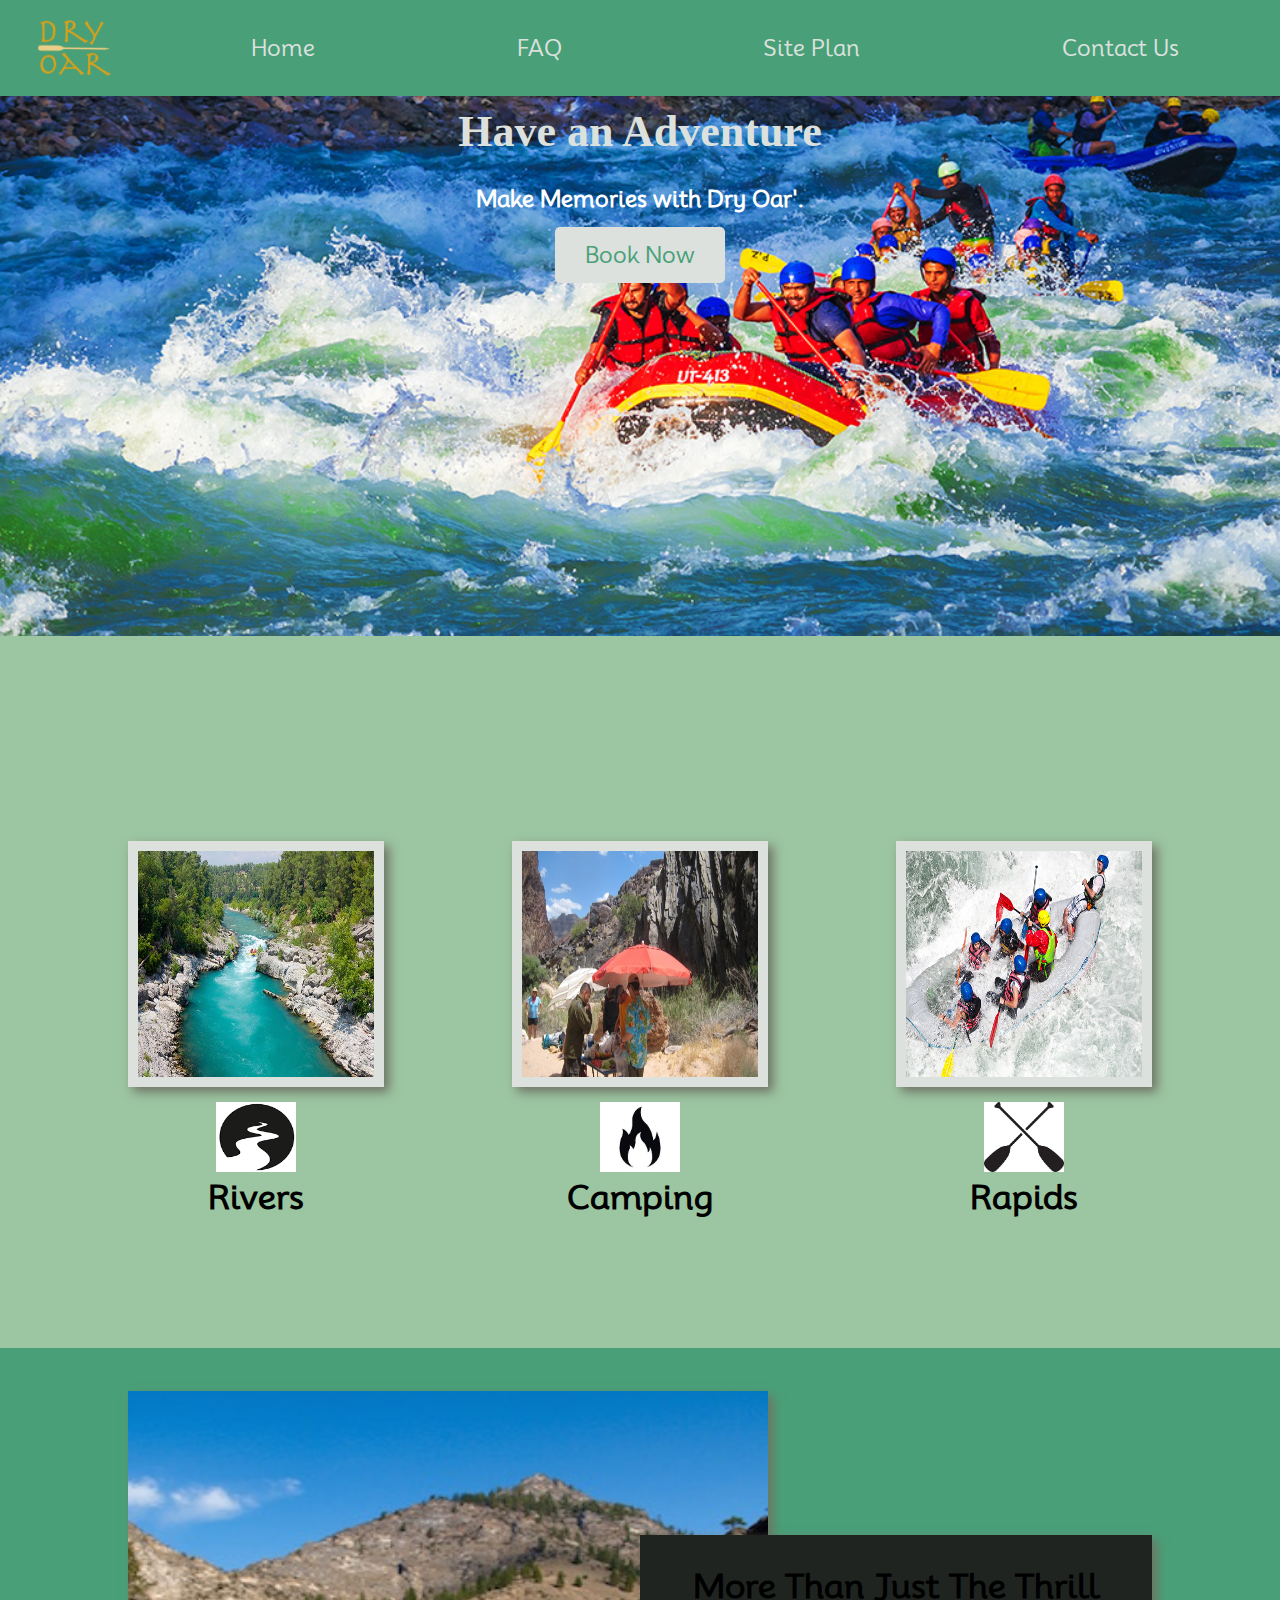
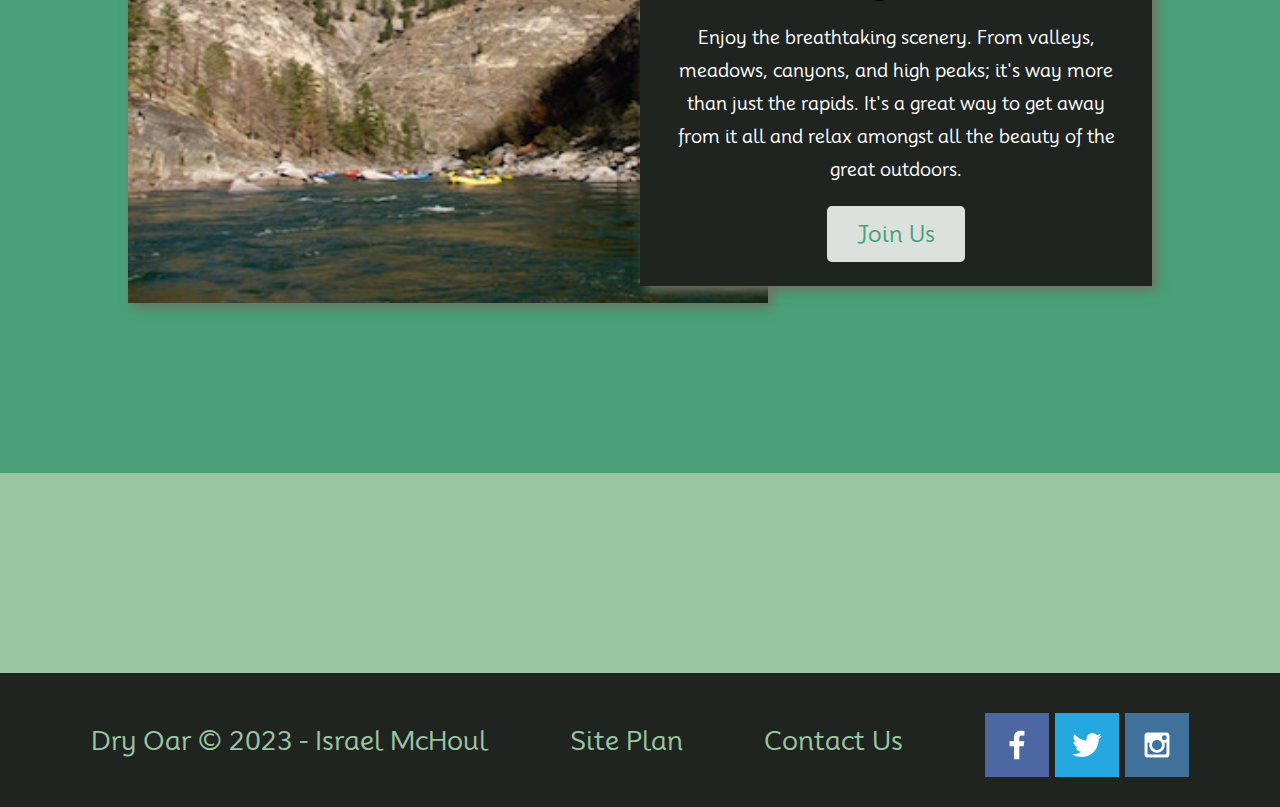
<file: wwr/index.html>
<!DOCTYPE html>
<html lang="en">

<head>
    <meta charset="UTF-8">
    <meta name="viewport" content="width=device-width, initial-scale=1.0">
    <title>Whitewater Rafting Vacations | Dry Oar Boating | Home</title>
    <link rel="stylesheet" href="styles/style.css">
</head>

<body>
    <div id="content">
        <header>
            <a id="logo_link" href="index.html">
                <img class="logo" src="images/logoyello.png" alt="Dry Oar Logo">
            </a>
            <nav>
                <a href="index.html">Home</a>
                <a href="faq.html">FAQ</a>
                <a href="site-plan-rafting.html">Site Plan</a>
                <a href="contactus.html">Contact Us</a>
            </nav>
        </header>
        <div id="hero">
            <div id="hero-box">
                <img id="hero-img" src="images/hero.png" alt="People enjoying rafting">
            </div>
            <section id="hero-msg">
                <h1 class="home-title">Have an Adventure</h1>
                <h4> Make Memories with Dry Oar'.</h4>
                <div class="button-box">
                    <a class="book" href="contactus.html">Book Now</a>
                </div>
            </section>
            </div>
            <main class="home-grid">
                <section class="rivers-card">
                    <img class="card-img" src="images/rivers.jpg" alt="river in forest">
                    <img class="icon" src="images/river_icon.png" alt="river icon">
                    <h2>Rivers</h2>
                </section>
                <section class="camping-card">
                    <img class="card-img" src="images/camping.jpg" alt="tent in mountains">
                    <img class="icon" src="images/fire_icon.png" alt="fire icon">
                    <h2>Camping</h2>
                </section>
                <section class="rapids-card">
                    <img class="card-img" src="images/rapids.jpg" alt="rafting boat">
                    <img class="icon" src="images/oars.png" alt="oars icon">
                    <h2>Rapids</h2>
                </section>
                <div id="background"></div> 
                <img class="mountains" src="images/mountains.jpg" alt="Misty mountains">
                <section class="msg">
                    <h2>More Than Just The Thrill</h2>
                    <p>Enjoy the breathtaking scenery. From valleys, meadows, canyons, and high peaks; it's way more
                        than just the rapids. It's a great way to get away from it all and relax amongst all the beauty
                        of the great outdoors. </p>
                    <a class='join' href="rivers.html">Join Us</a>
                </section>
            </main>
            <footer>
                <p>Dry Oar &copy; 2023 - Israel McHoul</p>
                <p><a href="site-plan-rafting-html"> Site Plan</a></p>
                <p><a href="contactus.html">Contact Us</a></p>
                <div class="social">
                    <a href="https://facebook.com" target="_blank">
                        <img src="images/facebook.png" alt="fb icon">
                    </a>
                    <a href="https://twitter.com" target="_blank">
                        <img src="images/twitter.png" alt="twitter icon">
                    </a>
                    <a href="https://instagram.com" target="_blank">
                        <img src="images/instagram.png" alt="instagram icon">
                    </a>
                </div>
            </footer>
        </div>
</body>

</html>
</file>
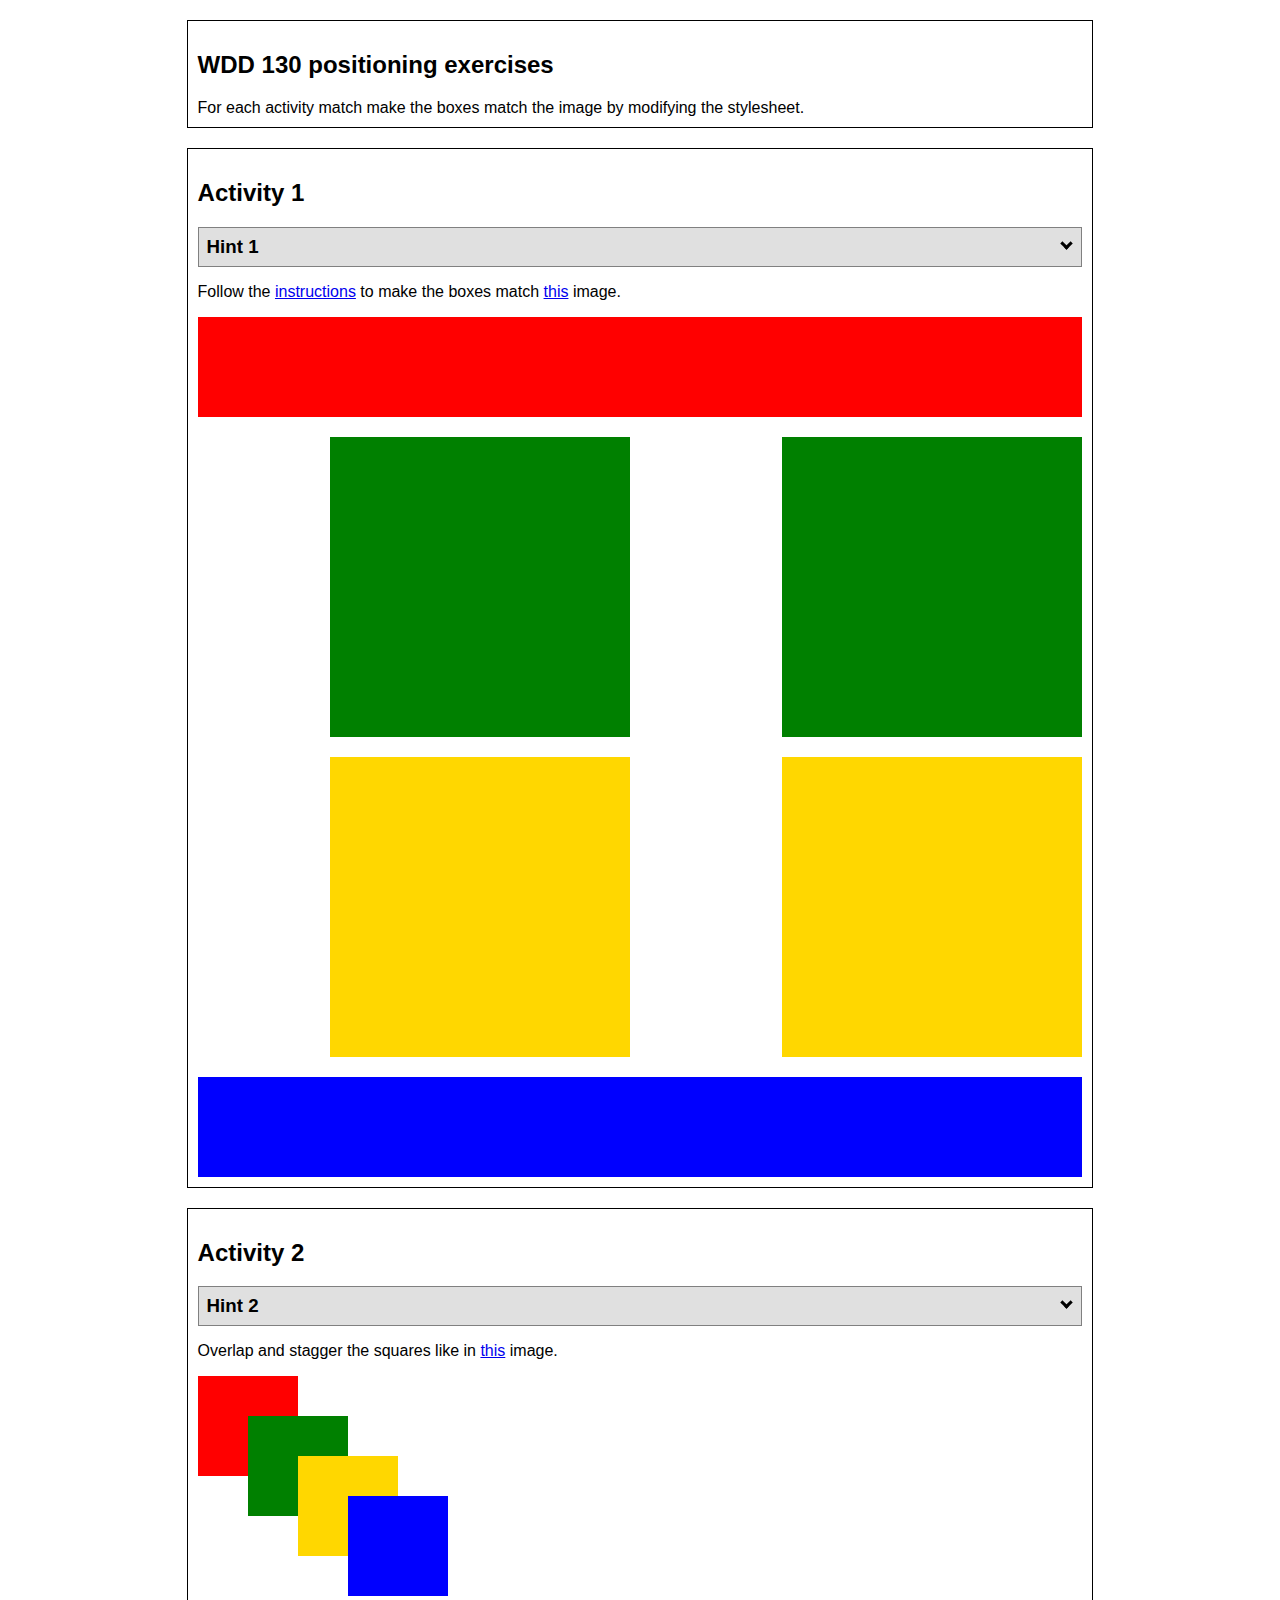
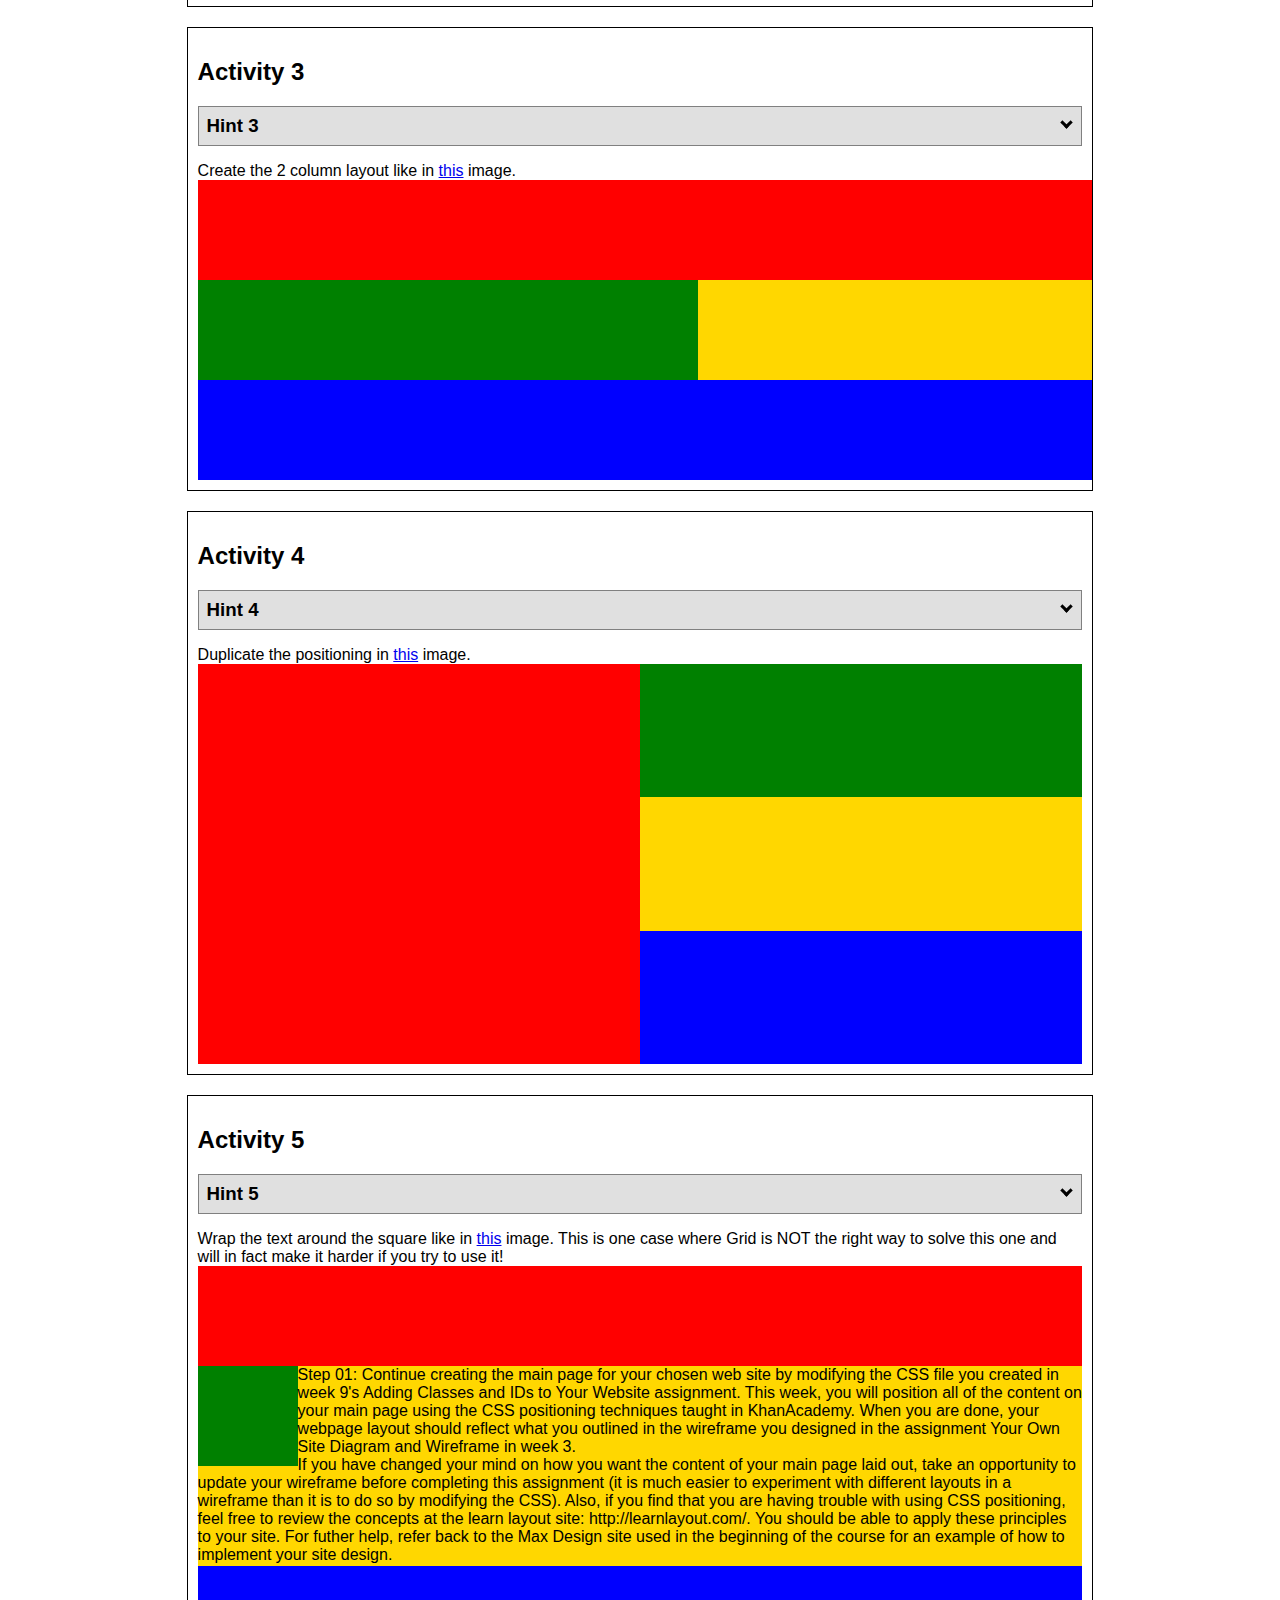
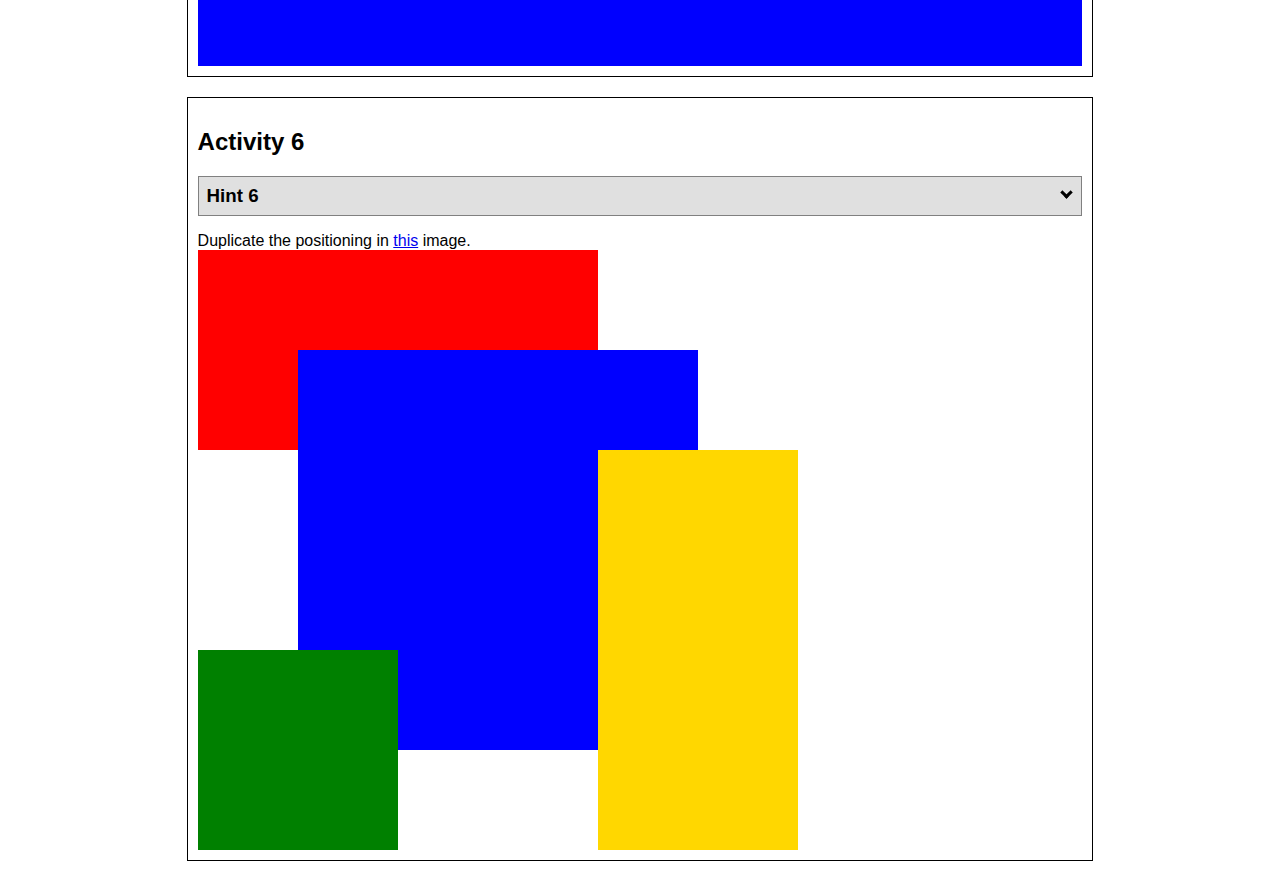
<file: positioning.html>
<!DOCTYPE html>
<html lang="en">
    <head>
    <!-- HTML - Name: positioning.html -->
    <title>Positioning Activity</title>
    <link rel="stylesheet" type="text/css" href="positionstyles.css" />
    </head>
    <body>
    <div class="activity">
        <h2>WDD 130 positioning exercises</h2>
        For each activity match make the boxes match the image by modifying the stylesheet.</div>
    <div class="activity">
        <h2>Activity 1</h2>
        <section class="hint"><input type="checkbox" ><i></i> <h3>Hint 1</h3><div><p>Check out the <a href="https://byui-wdd.github.io/wdd130/activities/css-positioning.html" target="_blank">activity instructions</a> in Ilearn!</p></div></section>
        <p>Follow the <a href="https://byui-wdd.github.io/wdd130/activities/css-positioning.html" target="_blank">instructions</a> to make the boxes match  <a href="https://byui-wdd.github.io/wdd130/images/example1.png" target="_blank">this</a> image.</p>
        <div class="content1" >
        <div class="red1" ></div>
        <div class="green1" ></div>
        <div class="green1" ></div>
        <div class="yellow1"></div>
        <div class="yellow1"></div>
        <div class="blue1"></div>
        </div>
    </div>
    <div class="activity">
        <h2>Activity 2</h2>
        <section class="hint"><input type="checkbox" > <h3>Hint 2</h3><i></i><div><p>Remember that the best way to shift elements around slightly on the page is with Margins.  You could also use Grid.  Either would work for this. If you choose margin remember that you can use a <em>negative</em> margin. (ie margin-top: -20px;)</p><h4>Properties used:</h4><ul><li>margin-top, margin-left</li><li>...or...</li><li>grid-template-columns: 50px 50px 50px 50px 50px</li></ul></div></section>
        <p>Overlap and stagger the squares like in <a href="https://byui-wdd.github.io/wdd130/images/example2.png" target="_blank">this</a> image.</p>
        <div class="content2" >
        <div class="red2" ></div>
        <div class="green2" ></div>
        <div class="yellow2"></div>
        <div class="blue2"></div>
        </div>
    </div>
    <div class="activity">
        <h2>Activity 3</h2>
        <section class="hint"><input type="checkbox" > <h3>Hint 3</h3><i></i><div><p>This one is going to be best solved with CSS Grid. Remember to make the boxes the right width first...then start moving them around. </p><h4>Properties used:</h4><ul><li>display:grid;</li><li>grid-template-columns:</li><li>grid-column-gap:</li>
        <li>grid-column:</li>  </ul></div></section>
        Create the 2 column layout like in <a href="https://byui-wdd.github.io/wdd130/images/example3.png" target="_blank">this</a>  image.
        <div class="content3" >
        <div class="red3" ></div>
        <div class="green3" ></div>
        <div class="yellow3"></div>
        <div class="blue3"></div>
        </div>
    </div>
    <div class="activity">
        <h2>Activity 4</h2>
        <section class="hint"><input type="checkbox" > <h3>Hint 4</h3><i></i><div><p>For the others we have been primarily concerned with width. For this one you will need to adjust height as well. </p><h4>Properties used:</h4><ul><li>display:grid;</li><li>grid-template-columns:</li><li>grid-row:</li></ul></div></section>
        Duplicate the positioning in <a href="https://byui-wdd.github.io/wdd130/images/example4.png" target="_blank">this</a> image. 
        <div class="content4" >
        <div class="red4" ></div>
        <div class="green4" ></div>
        <div class="yellow4"></div>
        <div class="blue4"></div>
        </div>
    </div>

    <div class="activity">
        <h2>Activity 5</h2>
        <section class="hint"><input type="checkbox" > <h3>Hint 5</h3><i></i><div><p>Grid is <strong>not</strong> the right way to do this.  In fact there is only one way to really do that...and that is with float. Remember that we float the thing we want the text to wrap around.  Also remember to start by making all the shapes the right size and shape.</p><h4>Properties used:</h4><ul><li>float: left;</li></ul></div></section>
        Wrap the text around the square like in <a href="https://byui-wdd.github.io/wdd130/images/example5.png" target="_blank">this</a> image. This is one case where Grid is NOT the right way to solve this one and will in fact make it harder if you try to use it!
        <div class="content5" >
        <div class="red5" ></div>
        <div class="green5" ></div>
        <div class="yellow5">Step 01: Continue creating the main page for your chosen web site by modifying the CSS file you created in week 9's Adding Classes and IDs to Your Website assignment. This week, you will position all of the content on your main page using the CSS positioning techniques taught in KhanAcademy. When you are done, your webpage layout should reflect what you outlined in the wireframe you designed in the assignment Your Own Site Diagram and Wireframe in week 3. <br />
            If you have changed your mind on how you want the content of your main page laid out, take an opportunity to update your wireframe before completing this assignment (it is much easier to experiment with different layouts in a wireframe than it is to do so by modifying the CSS). Also, if you find that you are having trouble with using CSS positioning, feel free to review the concepts at the learn layout site: http://learnlayout.com/. You should be able to apply these principles to your site. For futher help, refer back to the Max Design site used in the beginning of the course for an example of how to implement your site design.</div>
        <div class="blue5"></div>
        </div>
    </div>
    <div class="activity">
        <h2>Activity 6</h2>
        <section class="hint"><input type="checkbox" > <h3>Hint 6</h3><i></i><div><p>This one is all about visualizing the grid behind the layout. If you are having a hard time doing that first: all the sizes are even multiples of 100, and second here is another example with the lines drawn: <a href="https://byui-wdd.github.io/wdd130/images/example6-hint.png" target="_blank">example 6 with lines</a>. For this one you will find it easiest if you use px for the column width. You can also use <kbd>z-index</kbd> to control the element layering.    </p><h4>Properties used:</h4><ul><li>display:grid;</li><li>grid-template-columns:</li><li>grid-column:</li><li>grid-row:</li><li><a href="https://www.w3schools.com/cssref/pr_pos_z-index.asp" target="_blank">z-index:</a></li></ul></div></section>
        Duplicate the positioning in <a href="https://byui-wdd.github.io/wdd130/images/example6.png" target="_blank">this</a> image.
        <div class="content6" >
        <div class="red6" ></div>
        <div class="green6" ></div>
        <div class="yellow6"></div>
        <div class="blue6"></div>
        </div>
    </div>
    </body>
</html>
</file>
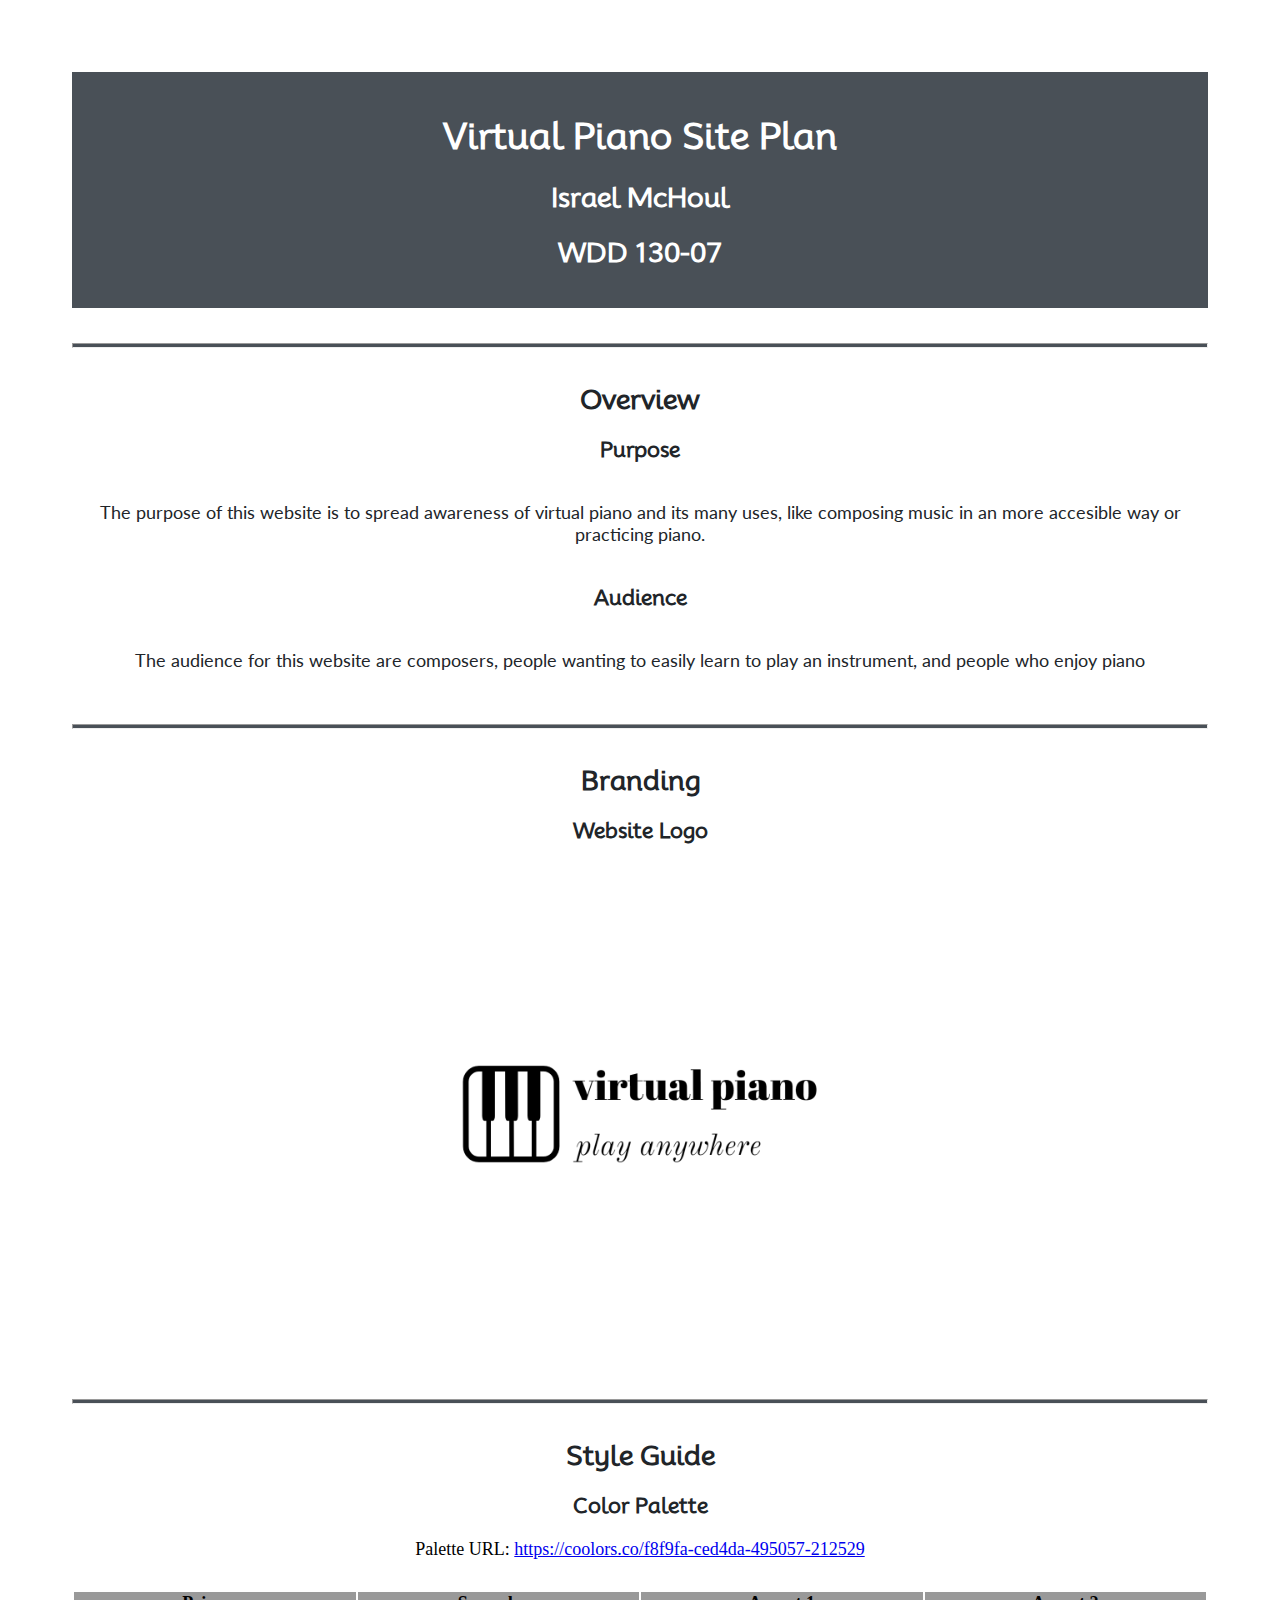
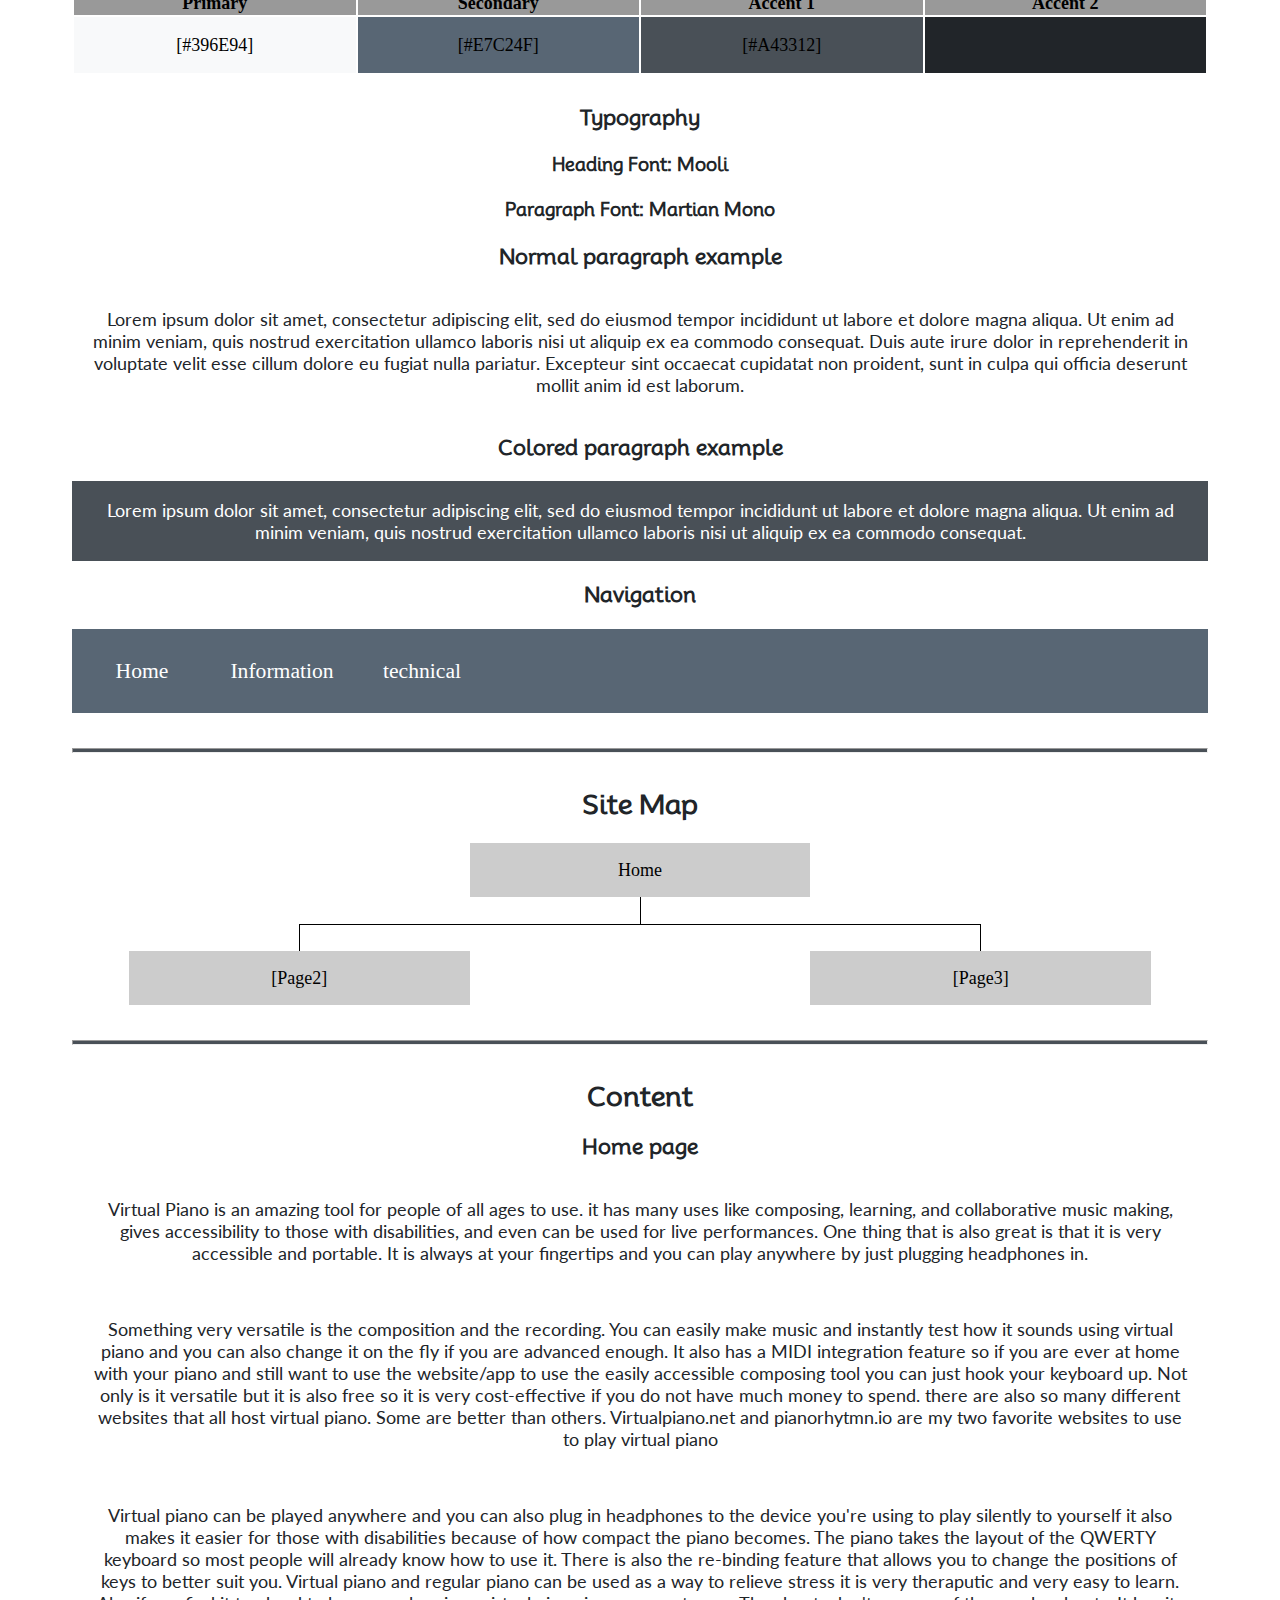
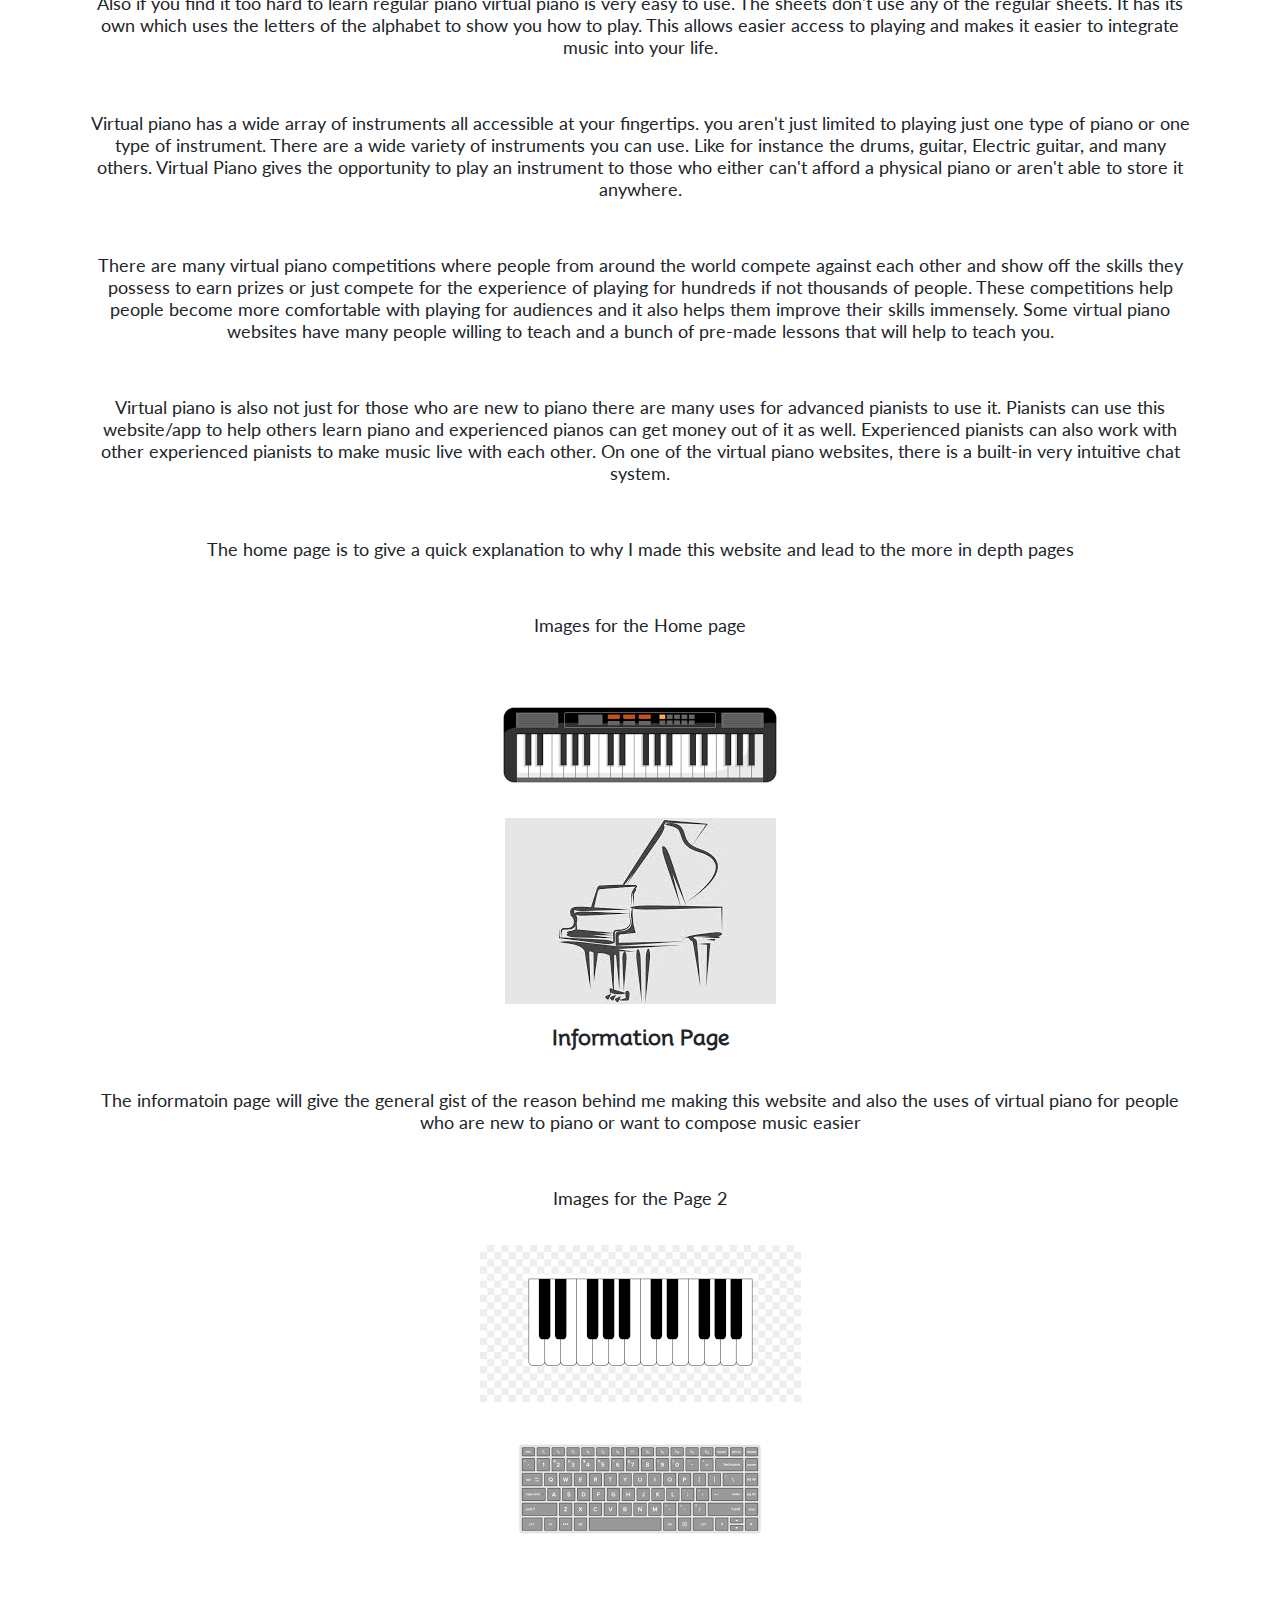
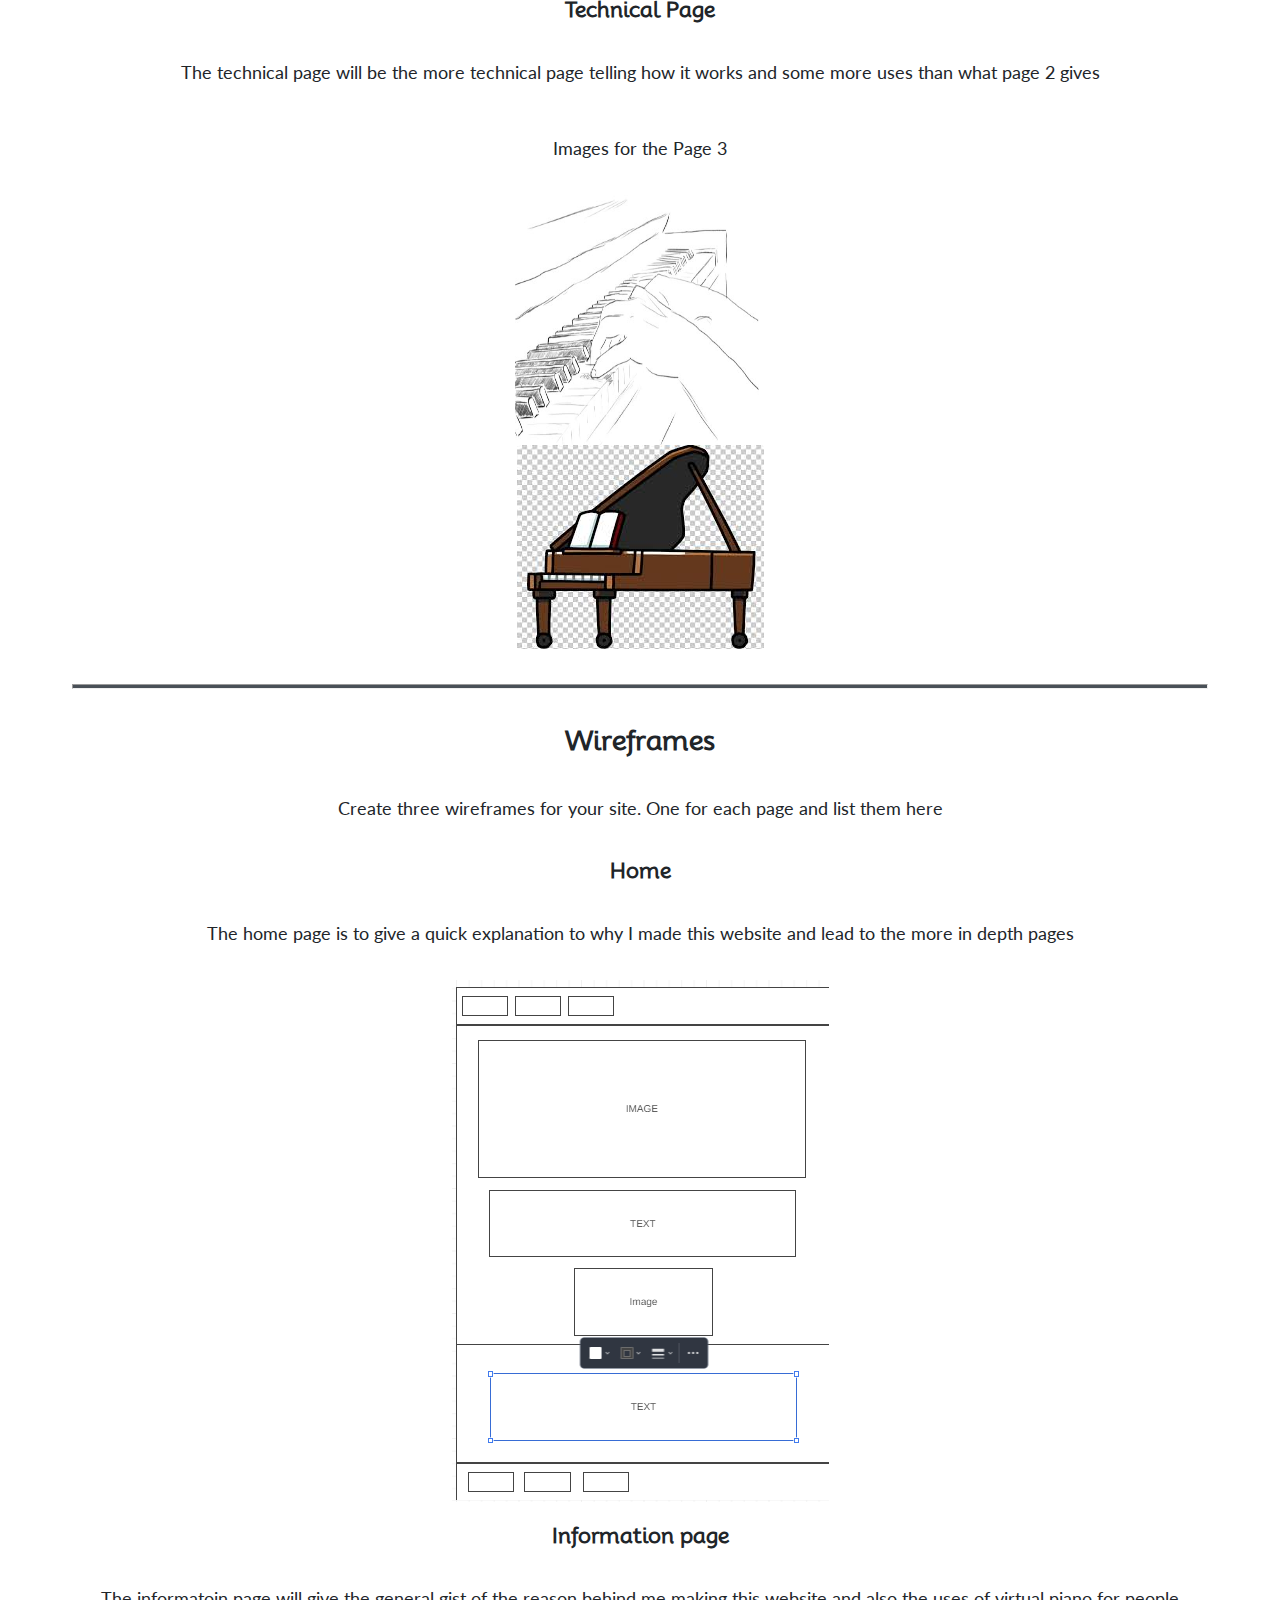
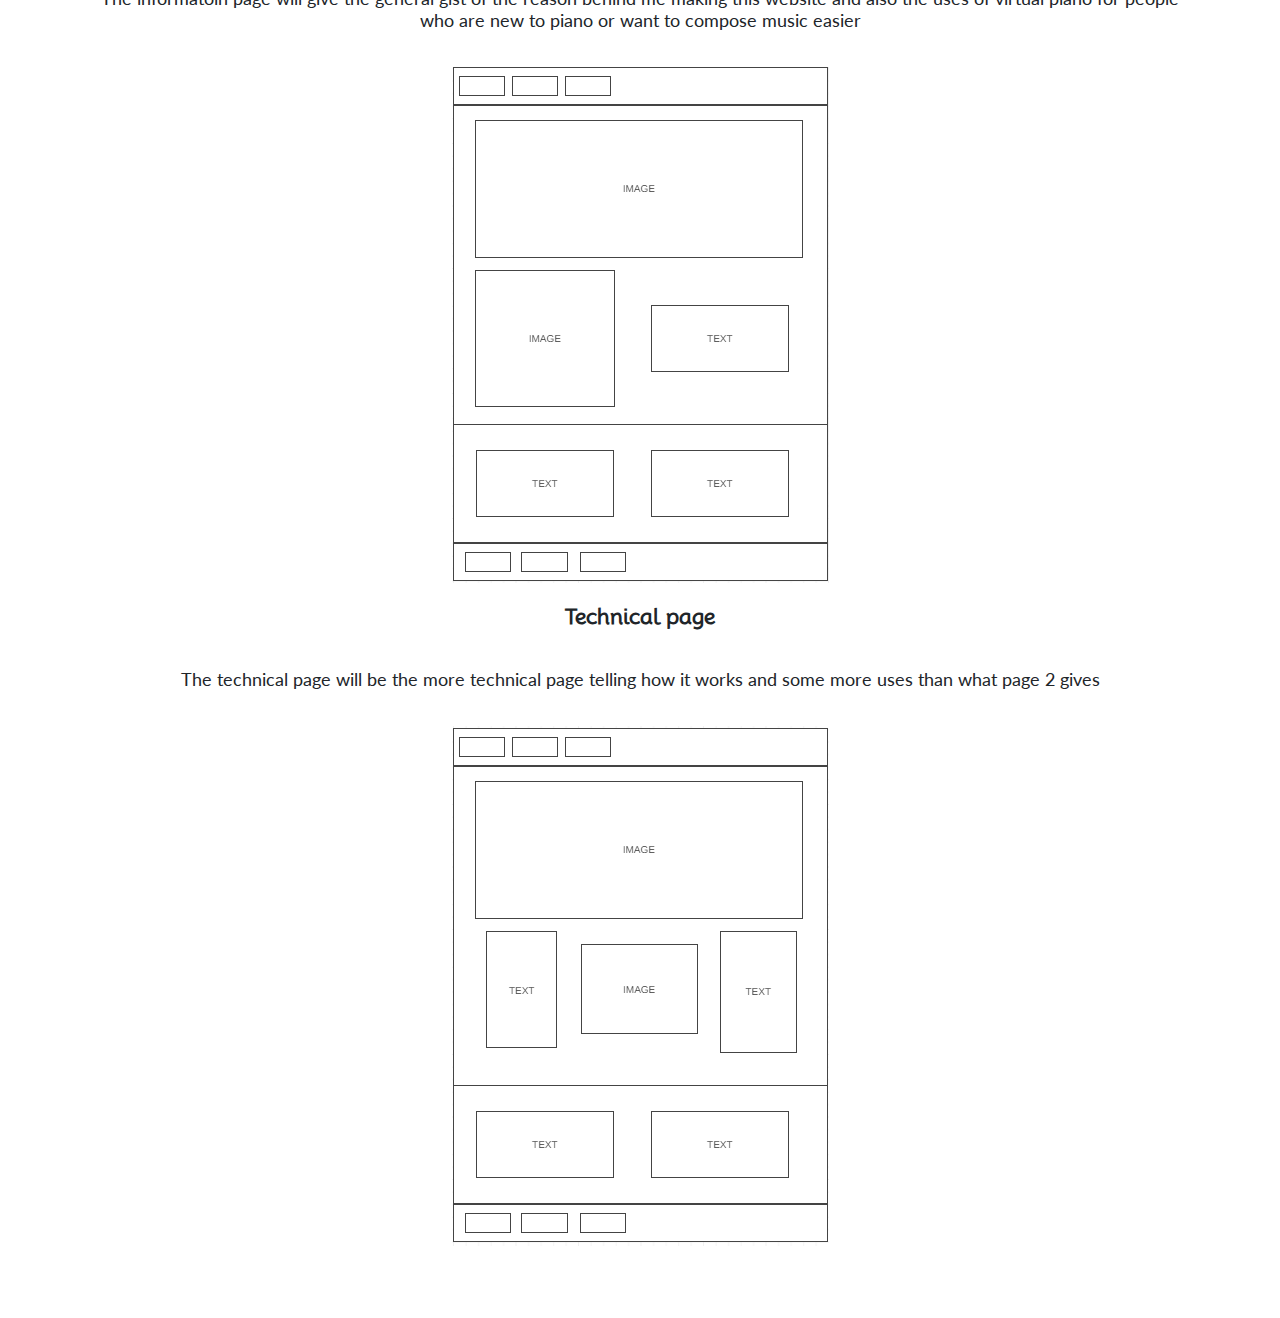
<file: final/site-plan.html>
<!DOCTYPE html>
<html lang="en-us">
    
  <head>
    <meta charset="utf-8">
    <title>Site Plan</title>
    <link type="text/css" rel="stylesheet" href="styles/site-plan.css">
  </head>

  <body>  
    <header>
      <h1>Virtual Piano Site Plan</h1>
      <h2>Israel McHoul</h2>
      <h2>WDD 130-07</h2>
      <!-- In the header above, add the name or your site, your name and class number. For example if you are in section 3 you would put WDD 130.03 -->
    </header>
    <main>

      <!-- ------------------------Steps 2-3------------------------------ -->
      <hr>
      <h2>Overview</h2>
      <h3>Purpose</h3>
      <p>The purpose of this website is to spread awareness of virtual piano and its many uses, like composing music in an more accesible way or practicing piano.</p>  <!-- change this -->


      <h3>Audience</h3>
      <p>The audience for this website are composers, people wanting to easily learn to play an instrument, and people who enjoy piano</p>  <!-- change this -->

      <hr>
      <h2>Branding</h2>
      <h3>Website Logo</h3>
      <!-- Replace this with some sort of logo for your site.  A logo can be as simple as the name of your site in a nice font :) -->
      <img src="images/virtual piano-logos_black.png" alt="piano logo" width="500" height="500">
      <hr>
      <h2>
        Style Guide
      </h2>

      <!-- ------------------------Steps 4-8------------------------------ -->

      <h3>
        Color Palette
      </h3>
      <!--  The colors you choose for a website are one of the most important decisions you will make. Follow the instructions on the activity in iLearn then return and replace the color codes below with the hex color codes (the 6 digit numbers that show at the bottom of each color) for the colors you have chosen below.  You should have at least 2 colors but do not have to fill in all 4 if you do not need them.  -->

      <!-- Copy and paste the URL to your finished palette below Make sure to paste it into both spots -->
      Palette URL: <a href="https://coolors.co/f8f9fa-ced4da-495057-212529" target="_blank">https://coolors.co/f8f9fa-ced4da-495057-212529</a>


      <table class="colors">
        <tr><th>Primary</th><th>Secondary</th><th>Accent 1</th><th>Accent 2</th></tr>
        <!-- Replace the numbers in the boxes below with your hex color codes. Then switch to the site-plan.css file and change your colors there as well. -->
        <tr><td class="primary">[#396E94]</td><td class="secondary">[#E7C24F]</td><td class="accent1">[#A43312]</td><td class="accent2"></td></tr>
      </table>

      <!-- ------------------------Step 9------------------------------ -->

      <h3>
        Typography
      </h3>
      <!-- Choose a font for your paragraphs (body copy) and headlines. What font(s) have you chosen? Why did you choose what you did?  Make sure to review the list of web safe fonts at W3Schools.org as a starting point.  Think also about which of your colors above you might use for background and font colors. -->

      <h4>
        Heading Font: Mooli  <!-- change this -->
      </h4>
      <h4>
        Paragraph Font: Martian Mono  <!-- change this -->
      </h4>
      <h3>
        Normal paragraph example
      </h3>
      <p>
        Lorem ipsum dolor sit amet, consectetur adipiscing elit, sed do eiusmod tempor incididunt ut labore et dolore magna aliqua. Ut enim ad minim veniam, quis nostrud exercitation ullamco laboris nisi ut aliquip ex ea commodo consequat. Duis aute irure dolor in reprehenderit in voluptate velit esse cillum dolore eu fugiat nulla pariatur. Excepteur sint occaecat cupidatat non proident, sunt in culpa qui officia deserunt mollit anim id est laborum.
      </p>
      <h3>
        Colored paragraph example
      </h3>
      <p class="colored">
        Lorem ipsum dolor sit amet, consectetur adipiscing elit, sed do eiusmod tempor incididunt ut labore et dolore magna aliqua. Ut enim ad minim veniam, quis nostrud exercitation ullamco laboris nisi ut aliquip ex ea commodo consequat. 
      </p>

      <!-- ------------------------Step 10------------------------------ -->

      <h3>
        Navigation
      </h3>
      <!-- Think about how you want your navigation bar to look. In the site-plan.css file change the colors to your colors to get the look you desire. --> 
      <nav>
        <a href="index.html">Home</a>
        <a href="information.html">Information</a>
        <a href="technical.html">technical</a>
      </nav>
      <hr>
      <h2>
        Site Map
      </h2>
      <div class="sitemap">
        <div class="sm-home">
          Home
        </div>
        <div class="sm-page2">
          [Page2] <!-- change this -->
        </div>
        <div class="sm-page3">
          [Page3]  <!-- change this -->
        </div>

        <div class="top">
          &nbsp;
        </div>
        <div class="left">
          &nbsp;
        </div>
        <div class="right">
          &nbsp;
        </div>

      </div>

      <!-- --------Content Section -------------- -->
      <hr>
      <h2>
        Content
      </h2>
      <h3>Home page</h3>
      <p> Virtual Piano is an amazing tool for people of all ages to use. it has many uses like composing, learning, and collaborative music making, 
        gives accessibility to those with disabilities, and even can be used for live performances. One thing that is also great is that
        it is very accessible and portable. It is always at your fingertips and you can play anywhere by just plugging headphones in. 
      </p>
      <p>Something very versatile is the composition and the recording. You can easily make music and instantly test how it sounds using virtual 
        piano and you can also change it on the fly if you are advanced enough. It also has a MIDI integration feature so if you are ever at home
        with your piano and still want to use the website/app to use the easily accessible composing tool you can just hook your keyboard up.
        Not only is it versatile but it is also free so it is very cost-effective if you do not have much money to spend. there are also so many 
        different websites that all host virtual piano. Some are better than others. Virtualpiano.net and pianorhytmn.io are my two favorite websites
        to use to play virtual piano
      </p>
      <p>Virtual piano can be played anywhere and you can also plug in headphones to the device you're using to play silently to yourself it also makes it easier
        for those with disabilities because of how compact the piano becomes. The piano takes the layout of the QWERTY keyboard so most people
        will already know how to use it. There is also the re-binding feature that allows you to change the positions of keys to better suit
        you. Virtual piano and regular piano can be used as a way to relieve stress it is very theraputic and very easy to learn. Also if you find it too hard to learn regular piano virtual piano
        is very easy to use. The sheets don't use any of the regular sheets. It has its own which uses the letters of the alphabet to show
        you how to play. This allows easier access to playing and makes it easier to integrate music into your life.
      </p>
      <p>Virtual piano has a wide array of instruments all accessible at your fingertips. you aren't just limited to playing just one type of piano or one type of instrument.
        There are a wide variety of instruments you can use. Like for instance the drums, guitar, Electric guitar, and many others. Virtual Piano
        gives the opportunity to play an instrument to those who either can't afford a physical piano or aren't able to store it anywhere. 
      </p>
      <p>There are many virtual piano competitions where people from around the world compete against each other and show off the skills they
        possess to earn prizes or just compete for the experience of playing for hundreds if not thousands of people. These competitions help people 
        become more comfortable with playing for audiences and it also helps them improve their skills immensely. Some virtual piano websites have 
        many people willing to teach and a bunch of pre-made lessons that will help to teach you.
      </p>
      <p>Virtual piano is also not just for those who are new to piano there are many uses for advanced pianists to use it. Pianists can use 
        this website/app to help others learn piano and experienced pianos can get money out of it as well. Experienced pianists can also work with
        other experienced pianists to make music live with each other. On one of the virtual piano websites, there is a built-in very intuitive chat system. 
</p>
      <p>
        The home page is to give a quick explanation to why I made this website and lead to the more in depth pages
      </p>
      <p>Images for the Home page</p>
        <img src="images/vpiano.png" alt="image for homepage">
        <img src="images/grandpiano.jpg" alt="image for homepage">

      </ul>
      <h3>Information Page</h3>
      <p>
        The informatoin page will give the general gist of the reason behind me making this website and also the uses of  virtual piano for people who are new to piano or want to compose music easier
      </p>
      <p>Images for the Page 2</p>
        <img src="images/pianolayout.png" alt="image for page">
        <img src="images/keyboard.png" alt="image for page">

      </ul>
      <h3>Technical Page</h3>
      <p>
        The technical page will be the more technical page telling how it works and some more uses than what page 2 gives
      </p>
      <p>Images for the Page 3</p>
        <img src="images/pianohand.jpg" alt="image for page3" width="250" height="250">
        <img src="images/grandpiano2.jpg" alt="image for page3">

      </ul>
      <hr>
      <h2>
        Wireframes
      </h2>
      <p>
        Create three wireframes for your site. One for each page and list them here</p>

      <h3>Home</h3>
      <p>         
        The home page is to give a quick explanation to why I made this website and lead to the more in depth pages
      </p>
      <img src="images/homepage.png" alt="home page wireframe">

      <h3>Information page</h3>
      <p>         
         The informatoin page will give the general gist of the reason behind me making this website and also the uses of  virtual piano for people who are new to piano or want to compose music easier
      </p>
      <img src="images/page2wireframe.png" alt="page 2 wireframe">

      <h3>Technical page</h3>
      <p>         
        The technical page will be the more technical page telling how it works and some more uses than what page 2 gives
      </p>
      <img src="images/wireframe3.png" alt="page 3 wireframe">
    </main>
  </body>

</html>
</file>
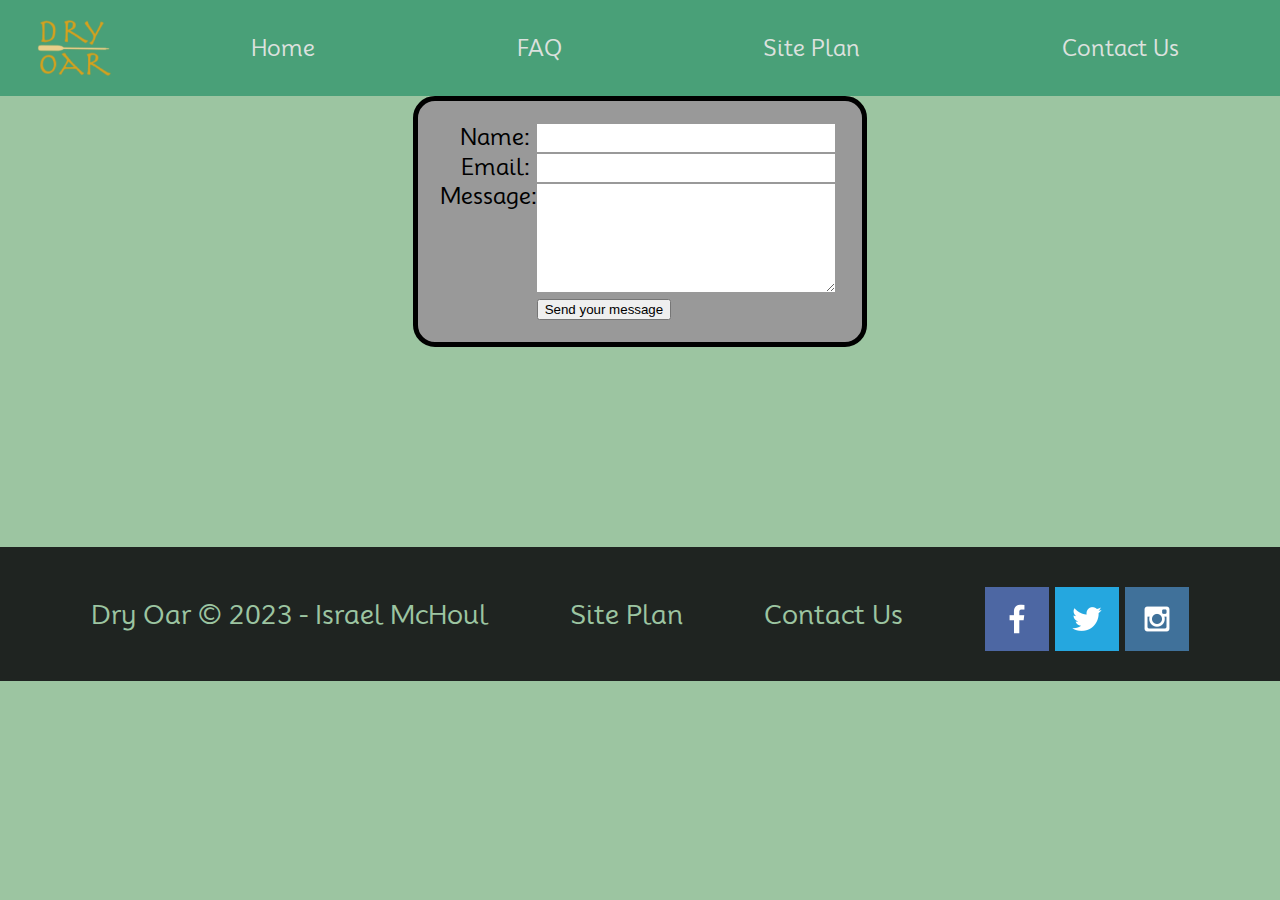
<file: wwr/contactus.html>
<!DOCTYPE html>
<html lang="en">
<head>
    <meta charset="UTF-8">
    <meta name="viewport" content="width=device-width, initial-scale=1.0">
    <link rel="stylesheet" href="styles/style.css">
    <title>FAQ</title>
</head>
<body>
    <header>
        <a id="logo_link" href="index.html">
            <img class="logo" src="images/logoyello.png" alt="Dry Oar Logo">
        </a>
        <nav>
            <a href="index.html">Home</a>
            <a href="faq.html">FAQ</a>
            <a href="site-plan-rafting.html">Site Plan</a>
            <a href="contactus.html">Contact Us</a>
        </nav>
    </header>
   <div>
    <main>
     <div id="feedback"></div>
        <form action="/my-handling-form-page" method="post">
            <div>
              <label for="name">Name:</label>
              <input type="text" id="name" name="user_name" />
            </div>
          
            <div>
              <label for="mail">Email:</label>
              <input type="email" id="mail" name="user_email" />
            </div>
          
            <div>
              <label for="msg">Message:</label>
              <textarea id="msg" name="user_message"></textarea>
            </div>
          
            <div class="button">
              <button type="submit">Send your message</button>
            </div>
          </form>
    </main>
    </div>
<footer>
    <p>Dry Oar &copy; 2023 - Israel McHoul</p>
    <p><a href="site-plan-rafting-html"> Site Plan</a></p>
    <p><a href="contactus.html">Contact Us</a></p>
    <div class="social">
        <a href="https://facebook.com" target="_blank">
            <img src="images/facebook.png" alt="fb icon">
        </a>
        <a href="https://twitter.com" target="_blank">
            <img src="images/twitter.png" alt="twitter icon">
        </a>
        <a href="https://instagram.com" target="_blank">
            <img src="images/instagram.png" alt="instagram icon">
        </a>
</footer>
<script>
    // get the feedback div element so we can do something with it.
    const feedbackElement = document.getElementById('feedback');
    // get the form so we can read what was entered in it.
    const formElement = document.forms[0];
    // add a 'listener' to wait for a submission of our form. When that happens run the code below.
    formElement.addEventListener('submit', function(e) {
        // stop the form from doing the default action.
        e.preventDefault();
        // set the contents of our feedback element to a message letting the user know the form was submitted successfully. Notice that we pull the name that was entered in the form to personalize the message!
        feedbackElement.innerHTML = 'Hello '+ formElement.user_name.value +'! Thank you for your message. We will get back with you as soon as possible!';
        // make the feedback element visible.
        feedbackElement.style.display = "block";
        // add a class to move everything down so our message doesn't cover it.
        document.body.classList.toggle('moveDown');
    });
</script>
    </body>
</html>
</file>
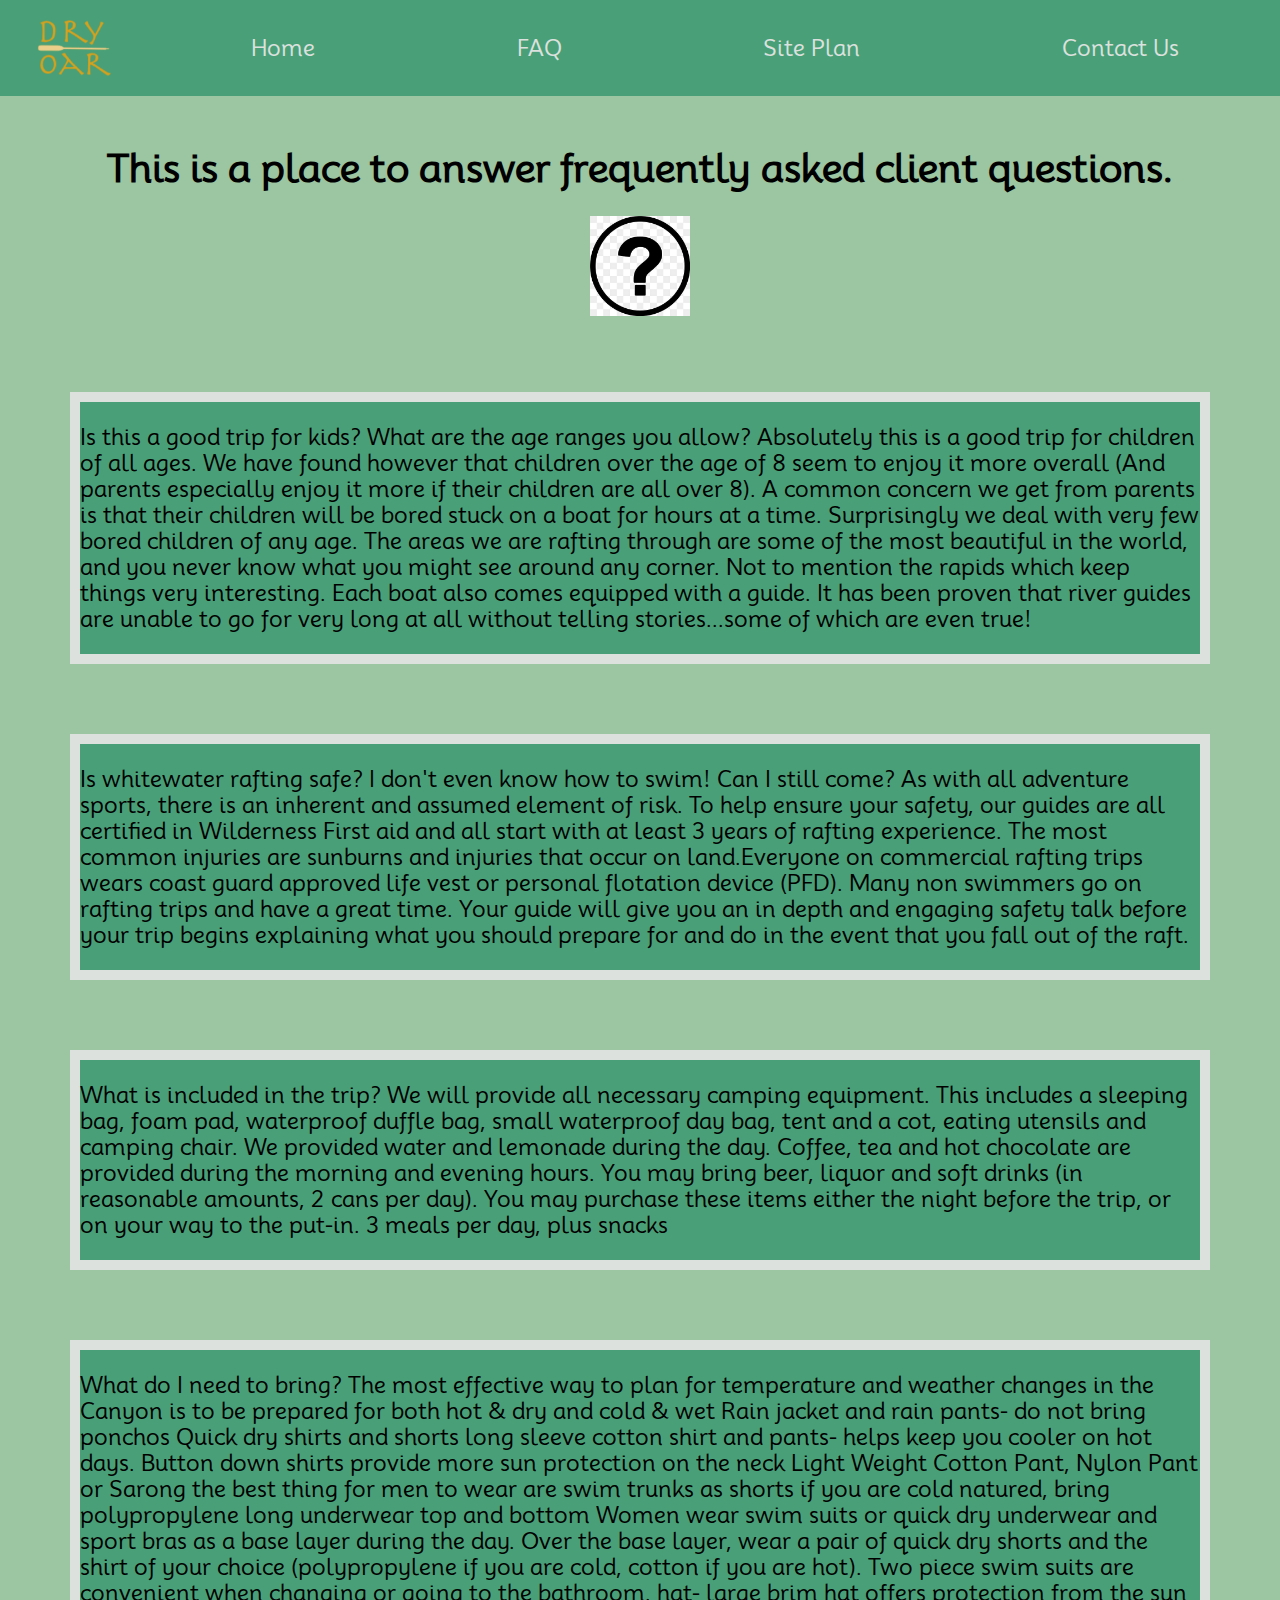
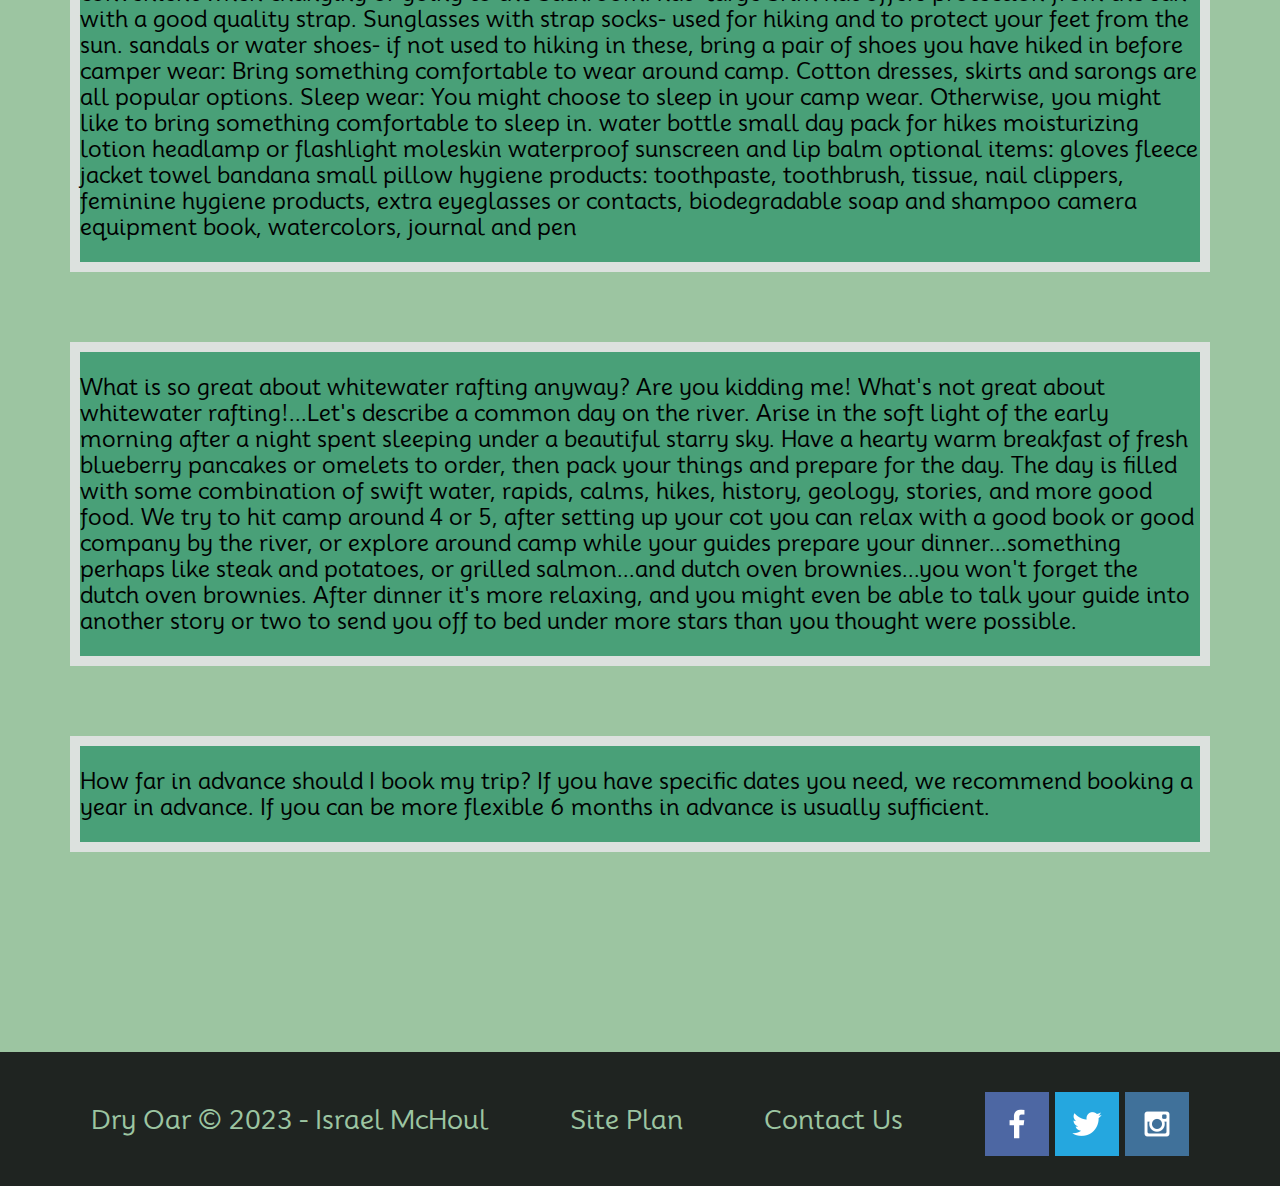
<file: wwr/faq.html>
<!DOCTYPE html>
<html lang="en">
<head>
    <meta charset="UTF-8">
    <meta name="viewport" content="width=device-width, initial-scale=1.0">
    <link rel="stylesheet" href="styles/style.css">
    <title>FAQ</title>
</head>
<body>
    <header>
        <a id="logo_link" href="index.html">
            <img class="logo" src="images/logoyello.png" alt="Dry Oar Logo">
        </a>
        <nav>
            <a href="index.html">Home</a>
            <a href="faq.html">FAQ</a>
            <a href="site-plan-rafting.html">Site Plan</a>
            <a href="contactus.html">Contact Us</a>
        </nav>
    </header>
    <div class="faqtitle">
<main class="faq-grid">
            <h2>This is a place to answer frequently asked client questions.</h2>
            <img class="theimages" src="images/questionmark.jpg" alt="questionmark">
</main>
    </div>
    <div id="faq1">
    <p id="first">Is this a good trip for kids? What are the age ranges you allow?
        Absolutely this is a good trip for children of all ages. We have found however that children over the age of 8 seem to enjoy it more overall (And parents especially enjoy it more if their children are all over 8). A common concern we get from parents is that their children will be bored stuck on a boat for hours at a time. Surprisingly we deal with very few bored children of any age. The areas we are rafting through are some of the most beautiful in the world, and you never know what you might see around any corner. Not to mention the rapids which keep things very interesting. Each boat also comes equipped with a guide. It has been proven that river guides are unable to go for very long at all without telling stories...some of which are even true!</p>
    </div>
    <div id="faq2">
        <p id="second">Is whitewater rafting safe? I don't even know how to swim! Can I still come?
        As with all adventure sports, there is an inherent and assumed element of risk. To help ensure your safety, our guides are all certified in Wilderness First aid and all start with at least 3 years of rafting experience. The most common injuries are sunburns and injuries that occur on land.Everyone on commercial rafting trips wears coast guard approved life vest or personal flotation device (PFD). Many non swimmers go on rafting trips and have a great time. Your guide will give you an in depth and engaging safety talk before your trip begins explaining what you should prepare for and do in the event that you fall out of the raft.</p>
    </div>
    <div id="faq3">
        <p id="third">What is included in the trip?
        We will provide all necessary camping equipment. This includes a sleeping bag, foam pad, waterproof duffle bag, small waterproof day bag, tent and a cot, eating utensils and camping chair.
        We provided water and lemonade during the day. Coffee, tea and hot chocolate are provided during the morning and evening hours. You may bring beer, liquor and soft drinks (in reasonable amounts, 2 cans per day). You may purchase these items either the night before the trip, or on your way to the put-in. 3 meals per day, plus snacks</p>
    </div>
    <div id="faq4">
        <p id="fourth">What do I need to bring?
        The most effective way to plan for temperature and weather changes in the Canyon is to be prepared for both hot & dry and cold & wet Rain jacket and rain pants- do not bring ponchos Quick dry shirts and shorts long sleeve cotton shirt and pants- helps keep you cooler on hot days. Button down shirts provide more sun protection on the neck Light Weight Cotton Pant, Nylon Pant or Sarong the best thing for men to wear are swim trunks as shorts if you are cold natured, bring polypropylene long underwear top and bottom Women wear swim suits or quick dry underwear and sport bras as a base layer during the day. Over the base layer, wear a pair of quick dry shorts and the shirt of your choice (polypropylene if you are cold, cotton if you are hot). Two piece swim suits are convenient when changing or going to the bathroom. hat- large brim hat offers protection from the sun with a good quality strap. Sunglasses with strap socks- used for hiking and to protect your feet from the sun. sandals or water shoes- if not used to hiking in these, bring a pair of shoes you have hiked in before camper wear: Bring something comfortable to wear around camp. Cotton dresses, skirts and sarongs are all popular options. Sleep wear: You might choose to sleep in your camp wear. Otherwise, you might like to bring something comfortable to sleep in. water bottle small day pack for hikes moisturizing lotion headlamp or flashlight moleskin waterproof sunscreen and lip balm optional items: gloves fleece jacket towel bandana small pillow hygiene products: toothpaste, toothbrush, tissue, nail clippers, feminine hygiene products, extra eyeglasses or contacts, biodegradable soap and shampoo camera equipment book, watercolors, journal and pen</p>
   </div>
   <div id="faq5">
        <p id="fifth">What is so great about whitewater rafting anyway?
        Are you kidding me! What's not great about whitewater rafting!...Let's describe a common day on the river.
        Arise in the soft light of the early morning after a night spent sleeping under a beautiful starry sky. Have a hearty warm breakfast of fresh blueberry pancakes or omelets to order, then pack your things and prepare for the day. The day is filled with some combination of swift water, rapids, calms, hikes, history, geology, stories, and more good food. We try to hit camp around 4 or 5, after setting up your cot you can relax with a good book or good company by the river, or explore around camp while your guides prepare your dinner...something perhaps like steak and potatoes, or grilled salmon...and dutch oven brownies...you won't forget the dutch oven brownies. After dinner it's more relaxing, and you might even be able to talk your guide into another story or two to send you off to bed under more stars than you thought were possible.</p>
    </div>
    <div id="faq6">
        <p id="sixth">How far in advance should I book my trip?
        If you have specific dates you need, we recommend booking a year in advance. If you can be more flexible 6 months in advance is usually sufficient.</p>
    </div>
<footer>
    <p>Dry Oar &copy; 2023 - Israel McHoul</p>
    <p><a href="site-plan-rafting-html"> Site Plan</a></p>
    <p><a href="contactus.html">Contact Us</a></p>
    <div class="social">
        <a href="https://facebook.com" target="_blank">
            <img src="images/facebook.png" alt="fb icon">
        </a>
        <a href="https://twitter.com" target="_blank">
            <img src="images/twitter.png" alt="twitter icon">
        </a>
        <a href="https://instagram.com" target="_blank">
            <img src="images/instagram.png" alt="instagram icon">
        </a>
    </div>
</footer>
    </body>
</html>
</file>
<file: wwr/styles/style.css>
@import url('https://fonts.googleapis.com/css2?family=Mooli&family=Prompt:ital,wght@1,300&display=swap');

#content{
    max-width: 1600px;
    margin: 0 auto; 
}

nav a{
    text-align:center;
    color: #DCE1DE;
    text-decoration:none;
    padding: 35px;
}

nav {
    display: flex;
    justify-content: space-around; 
}

#hero {
    display: grid;
    grid-template-columns: 1fr 3fr 1fr;
    margin-top: -100px;
}

#hero-box{ 
    grid-column: 1/4;
    grid-row: 1/3;
    z-index: -1;
}

#hero-msg{
    grid-column: 2/3;
    grid-row: 1/2;
    margin-top: 100px;
}

#hero-msg h4{
    color: white;
    text-align: center;
}


#hero-msg h1,#hero-msg div,.button-box,main section{
    text-align:center;
}

#hero-img{
    width: 100%;
}

main section img{
    box-sizing: border-box;
}

#background {
    height: 725px;
    background-color:#49A078;
    grid-column: 1/11;
    grid-row: 4/9;
}

body{
    background-color:#9CC5A1;
    font-family: "Mooli",'inclusive Sans' , sans-serif;
    font-size: 22px;
    margin: 0;
    padding: 0;
}

header{
    background-color: #49A078;  
    display: grid;
    grid-template-columns: 150px auto;
}

h2{
    margin: 0;
}

.home-title{
    font-size: 2em;
    margin-top: 10px;
    color: #DCE1DE;
    font-family: Franklin Gothic Medium;
    
}

nav a:hover,.book:hover,.join:hover{
    background-color:#DCE1DE;
    color: #9CC5A1;
}

h4,.msg h2 {
    color:#000;
}

.book, .join{
    background-color:#DCE1DE;
    color: #49A078;
    text-decoration:none;
    text-align: center;
    padding: 15px 30px;
    margin-top: 50px;
    border-radius: 5px;
}

.msg{
    background-color:#1F2421;
    line-height: 1.5em;
    padding: 35px;
    grid-column: 6/10;
    grid-row: 6/7;
    box-shadow: 5px 5px 10px #6f7364;
}

.msg p{
    color:white;
    font-size: .8em;
    padding-bottom: 15px;
}

footer{
    background-color:#1F2421;
    color: #9CC5A1;
    padding: 25px 50px;
    margin-top: 200px;
    display: flex;
    justify-content: space-around;
    align-items: center;
}
footer a{
    color: #9CC5A1;
    text-decoration: none;
}

footer p {
    font-size: 1.2em;
}    

footer p a:hover {
    text-decoration: underline;
}


footer a:hover{
    color: #49A078;
}

footer .social img{
    padding-top: 15px;
}

.icon{
    width: 80px;
    height: 80px;
    padding-top: 10px;
}
.logo{
    width: 80px;
}

.home-grid {
    display: grid;
    grid-template-columns: repeat(10, 1fr);
}

#logo_link{
    padding-top: 5px;
    justify-self: center;
    align-self: center;
}

.rivers-card, .camping-card, .rapids-card{
    margin: 200px 0;
}

.card-img{
    border: 10px solid #DCE1DE;
    transition: transform .5s;
    box-shadow: 5px 5px 10px #6f7364;
}

.card-img:hover{
    opacity: .6;
    transform: scale(1.1);
}

.card-img, .mountains{
    width: 100%;
    height: 80%;
}   


.rivers-card{
    grid-column: 2/4;
    grid-row: 2/3;
}

.camping-card{
    grid-column: 5/7;
    grid-row: 2/3;  
}

.rapids-card{
    grid-column: 8/10;
    grid-row: 2/3;
}

.mountains{
    grid-column: 2/7;
    grid-row: 5/8;
    box-shadow: 5px 5px 10px #6f7364;
}

/* this is part of faq */

.faqtitle{
        text-align: center;
        font-size: 25px;
} 

.faq-grid{
    grid-template-columns: repeat(3, 1fr);
    text-align: center;
    box-sizing: border-box;
    padding-top: 50px;
}

#faq1, #faq2, #faq3, #faq4, #faq5, #faq6{
    background: #49A078;
    margin: 70px;
    word-wrap: break-word;
    vertical-align: middle;
    font-family: "Mooli",'inclusive Sans' , sans-serif;
    font-size: 22px;
    border: 10px solid #DCE1DE;
}

#newheader{
    background-color: #49A078;  
}

.theimages{
    height: 100px;
    width: 100px;
    padding-top: 25px;
}

/* end of faq part */

/* Contact us */
form {
    margin: 0 auto;
    width: 400px;
    padding: 1em;
    border: 5px solid #000000;
    border-radius: 1em;
    background: #999;
  }
  
  ul {
    list-style: none;
    padding: 0;
    margin: 0;
  }
  
  form li + li {
    margin-top: 1em;
  }
  
  label {
    display: inline-block;
    width: 90px;
    text-align: right;
  }
  
  input,
  textarea {

    font: 1em sans-serif;
  
    width: 300px;
    box-sizing: border-box;
  
    border: 1px solid #999;
  }
  
  input:focus,
  textarea:focus {
    border-color: #000;
  }
  
  textarea {
    vertical-align: top;
    height: 5em;
  }
  
  .button {
    padding-left: 90px; 
  }
  
  button {
    margin-left: 0.5em;
  }
  #feedback{
    background-color: rgb(14, 126, 68);
    position: absolute; 
    top: 0;
    left: 0;
    right: 0;
    padding: .5em;
    /* make this element invisible until we are ready for it */
    display: none;    
  }

  .moveDown {
    margin-top: 3em;
}

  /* end of contact us */

@media screen and (max-width: 900px) {
    #hero, .home-grid {
        display: block;
        height: auto;
    }
    nav, footer {
        flex-direction: column;
    }
    nav a {
        display: block;
        padding: 15px;
    }
    #hero {
        margin-top: 0;
    }
    #hero-msg {
        margin-top: 0;
    }
    #hero-msg h4 {
        text-align: center;
    color: white;
    }
    .home-title {
        font-size: 25px;
        color: #6f7364;
    }
    .rivers-card, .camping-card, .rapids-card { 
        margin: 50px auto;
        width: 60%;
    }
    #background {
        display: none;
    }
    .mountains, .msg {
        width: 80%;
        display: block;
        margin: 0 auto;
    }
    footer {
        margin-top: 25px;
    }
}
</file>
<file: positionstyles.css>
/* CSS - Name: "positionstyles.css" */
/* Activity 1 styles */
.content1 {
    /* This is the parent of the activity 1 boxes. */
    display: grid;
    grid-template-columns: 1fr;
    gap: 20px;
    justify-items: center;
}
.red1 { 
width: 100%; 
height: 100px; 
background-color: red; 
grid-column:1/3;
} 
.green1 {
width: 300px; 
height: 300px; 
background-color: green; 
} 
.yellow1 {
width: 300px; 
height: 300px; 
background-color: gold; 
} 
.blue1 {
width: 100%; 
height: 100px; 
background-color: blue; 
grid-column:1/3;
} 
 /* Activity 2 styles */ 
.content2 {
    /* This is the parent of the activity 2 boxes. */
    grid-template-columns: 50px 50px 50px 50px;
    display: grid;
}
.red2 {
width: 100px; 
height: 100px; 
background-color: red; 
} 
.green2 { 
width: 100px; 
height: 100px; 
background-color: green; 
margin-top:40px;
 } 
.yellow2 {
width: 100px; 
height: 100px; 
background-color: gold; 
margin-top: 80px;
} 
.blue2 {
width: 100px; 
height: 100px; 
background-color: blue; 
margin-top: 120px;
} 
 /* Activity 3 styles */ 
.content3 {
    /* This is the parent of the activity 3 boxes. */
    display: grid;
    grid-template-columns: 1fr;
     
}
.red3 {
width: 100%; 
height: 100px; 
background-color: red; 
grid-column: 1/3;
 } 
.green3 {
width: 500px; 
height: 100px; 
background-color: green;

 } 
.yellow3 {
width: 500px; 
height: 100px; 
background-color: gold; 

 } 
.blue3 {
width: 100%;
height: 100px; 
background-color: blue; 
grid-column: 1/3;
 } 
 /* Activity 4 styles */ 
.content4 {
    /* This is the parent of the activity 4 boxes. */
    height: 400px;
    display: grid;
    grid-template-columns: 1fr 1fr;
}
.red4 {
width: 100%; 
height: 100%; 
background-color: red; 
grid-row-end: span 3;
 } 
.green4 {
width: 100%; 
height: 100%px; 
background-color: green; 
} 
.yellow4 {
width: 100%; 
height: 100%; 
background-color: gold; 
 } 
.blue4 {
width: 100%; 
height: 100%; 
background-color: blue; 
 } 
 /* Activity 5 styles */ 
 .content5 {
    /* This is the parent of the activity 5 boxes. */
     height: 400px;
     grid-template-columns: 1fr 1fr;
}
.red5 { 
width: 100%; 
height: 100px; 
background-color: red; 
grid-column:1/3;
 } 
.green5 { 
width: 100px; 
height: 100px; 
background-color: green; 
float: left ;
 } 
.yellow5 {
width: 100%; 
height: 50%; 
background-color: gold; 
grid-column:1/3;

} 
.blue5 {
width: 100%; 
height: 100px; 
background-color: blue; 
grid-column:1/3;
 } 
 /* Activity 6 styles */ 
 .content6 {
    /* This is the parent of the activity 6 boxes. */
    display: grid;
    grid-template-columns: 100px 100px 100px 100px 100px 100px;
  grid-template-rows: 100px 100px 100px 100px 100px 100px;  
}
.red6 {
width: 400px; 
height: 200px; 
background-color: red; 
z-index: 1;
    grid-column-start: 1;
    grid-column-end: 2;
    grid-row-start: 1;
    grid-row-end: 4;
} 
.green6 {
width: 200px; 
height: 200px; 
background-color: green; 
z-index: 3;
grid-column-start: 1;
grid-column-end: 3;
grid-row-start: 5;
grid-row-end: 6;
 } 
.yellow6 {
width: 200px; 
height: 400px; 
background-color: gold; 
z-index: 3;
grid-column: 5/7;
grid-row: 3/7;
} 
.blue6 {
width: 400px; 
height: 400px; 
background-color: blue; 
z-index: 2;
grid-column-start: 2;
grid-column-end: 5;
grid-row-start: 2;
grid-row-end: 4;
} 


/* Do not make any changes below here */
 .activity {
width: 70%; 
margin: 20px auto; 
font-family: Arial, sans-serif; 
border: 1px solid black; 
padding: 10px; 
clear:both; 
overflow: auto;
} 

.hint {
border: 1px solid grey;
background: #e0e0e0;
padding: .5em;
position: relative;
margin: 1em 0;
}
.hint h3 {
margin: 0;
}
.hint:hover {
background: #d0d0d0;
}
.hint > div {
display: none;
}

.hint input[type=checkbox] {
position: absolute;
width: 100%;
height: 100%;
opacity: 0;
z-index: 1;
cursor: pointer;
}

.hint input[type=checkbox]:checked ~ div {
display: block;
}

.hint i {
position: absolute;
transform: translate(-6px, 0);
margin-top: 16px;
right: 10px;
top: -3px;
}
.hint i:before, .hint i:after {
content: "";
position: absolute;
background-color: black;
width: 3px;
height: 9px;
}
.hint i:before {
transform: translate(2px, 0) rotate(45deg);
}
.hint i:after {
transform: translate(-2px, 0) rotate(-45deg);
}

.hint input[type=checkbox]:checked ~ i:before {
transform: translate(-2px, 0) rotate(45deg);
}
.hint input[type=checkbox]:checked ~ i:after {
transform: translate(2px, 0) rotate(-45deg);
}
.hint a {
position: relative;
z-index: 1;
}
</file>
<file: final/styles/site-plan.css>
/* if you are using any Google fonts change the font names below to your fonts. 
Any spaces in your font name should be replaced with a +. 
Fonts are separated by a | */
@import url('https://fonts.googleapis.com/css?family=IM+Fell+French+Canon+SC|Lato');
@import url('https://fonts.googleapis.com/css2?family=Martian+Mono:wght@300&family=Mooli&family=Prompt:ital,wght@1,300&display=swap');

:root {
  /* change the values below to your colors from your palette */
  --primary-color: #F8F9FA   ;
  --secondary-color: #586674 ;
  --accent1-color: #495057;
  --accent2-color: #212529;

  /* change the values below to your chosen font(s) */
  --heading-font: "Mooli" ;
  --paragraph-font: Lato, Helvetica, sans-serif;

  /* these colors below should be chosen from among your palette colors above */
  --headline-color-on-white: #212529;  /* headlines on a white background */ 
  --headline-color-on-color: white; /* headlines on a colored background */ 
  --paragraph-color-on-white: #212529; /* paragraph text on a white background */ 
  --paragraph-color-on-color: white; /* paragraph text on a colored background */ 
  --paragraph-background-color:#495057  ;
  --nav-link-color:white;
  --nav-background-color: #586674;
  --nav-hover-link-color: white;
  --nav-hover-background-color: #586674;
}


/*  Look around below...but DON'T CHANGE ANYTHING! */

body {
  max-width: 1200px;
  margin: 0 auto;
  padding: 4em;
  font-size: 18px;
  text-align: center;
}
img {
  display: block;
  margin: 0 auto;
}
h1, h2, h3, h4, h5, h6 {
  font-family: var(--heading-font);
  color: var(--headline-color-on-white);
}
h2 {
  text-align: center;
}
hr {
  height: 3px;
  margin: 35px 0;
  background: var(--accent1-color);
}
header {
  padding: 1em;
  text-align: center;
  color: var(--headline-color-on-color);
  background-color: var(--paragraph-background-color);
}
header > h1, header > h2 {
  color: var(--headline-color-on-color);
}

p {
  font-family: var(--paragraph-font);
  color: var(--paragraph-color-on-white);
  padding: 1em;
}
.colors {
  width: 100%;
  min-width: 350px;
  margin: 30px auto;
  text-align: center;
}
.colors th {
  background-color: #999;
}
.colors td{
  width: 25%;
  height: 3em;
}

.primary {
  background-color: var(--primary-color);
}
.secondary {
  background-color: var(--secondary-color);
}
.accent1 {
  background-color: var(--accent1-color);
}
.accent2{
  background-color: var(--accent2-color);
}

p.colored {
  background-color: var(--paragraph-background-color);
  color: var(--paragraph-color-on-color);
}

nav {
  background-color: var(--nav-background-color);
  line-height: 3em;
  text-align: center;
  font-size: 1.2em;
}
nav  {
  list-style-type: none;
  display: flex;

}
nav a {
  padding:1em;
  min-width: 120px;
  text-decoration: none;
  padding: 10px;

}
nav a:link, nav a:visited {
  color: var(--nav-link-color);
}
nav a:hover {
  color: var(--nav-hover-link-color);
  background-color: var(--nav-hover-background-color);
}

.sitemap {
  display: grid;
  justify-content: center;

  grid-template-columns: repeat(6, 15%);
  grid-template-rows: 3em 1.5em 1.5em 3em;
  grid-template-areas: ". . home home . ."
    ". . . top . ."
    ". left left right right ."
    "page2 page2 . . page3 page3";
}
.sitemap > div {

  text-align: center;

}
.sm-home {
  grid-area: home;
  background-color: #ccc;
  line-height: 3em;
}
.sm-page2 {
  grid-area: page2;
  background-color: #ccc;
  line-height: 3em;
}
.sm-page3 {
  grid-area: page3;
  background-color: #ccc;
  line-height: 3em;
}

.top {
  grid-area: top;
  border-left: 1px solid;
}

.left {
  grid-area: left;
  border-top: 1px solid;
  border-left: 1px solid;
}

.right {
  grid-area: right;
  border-top: 1px solid;
  border-right: 1px solid;
}
</file>
